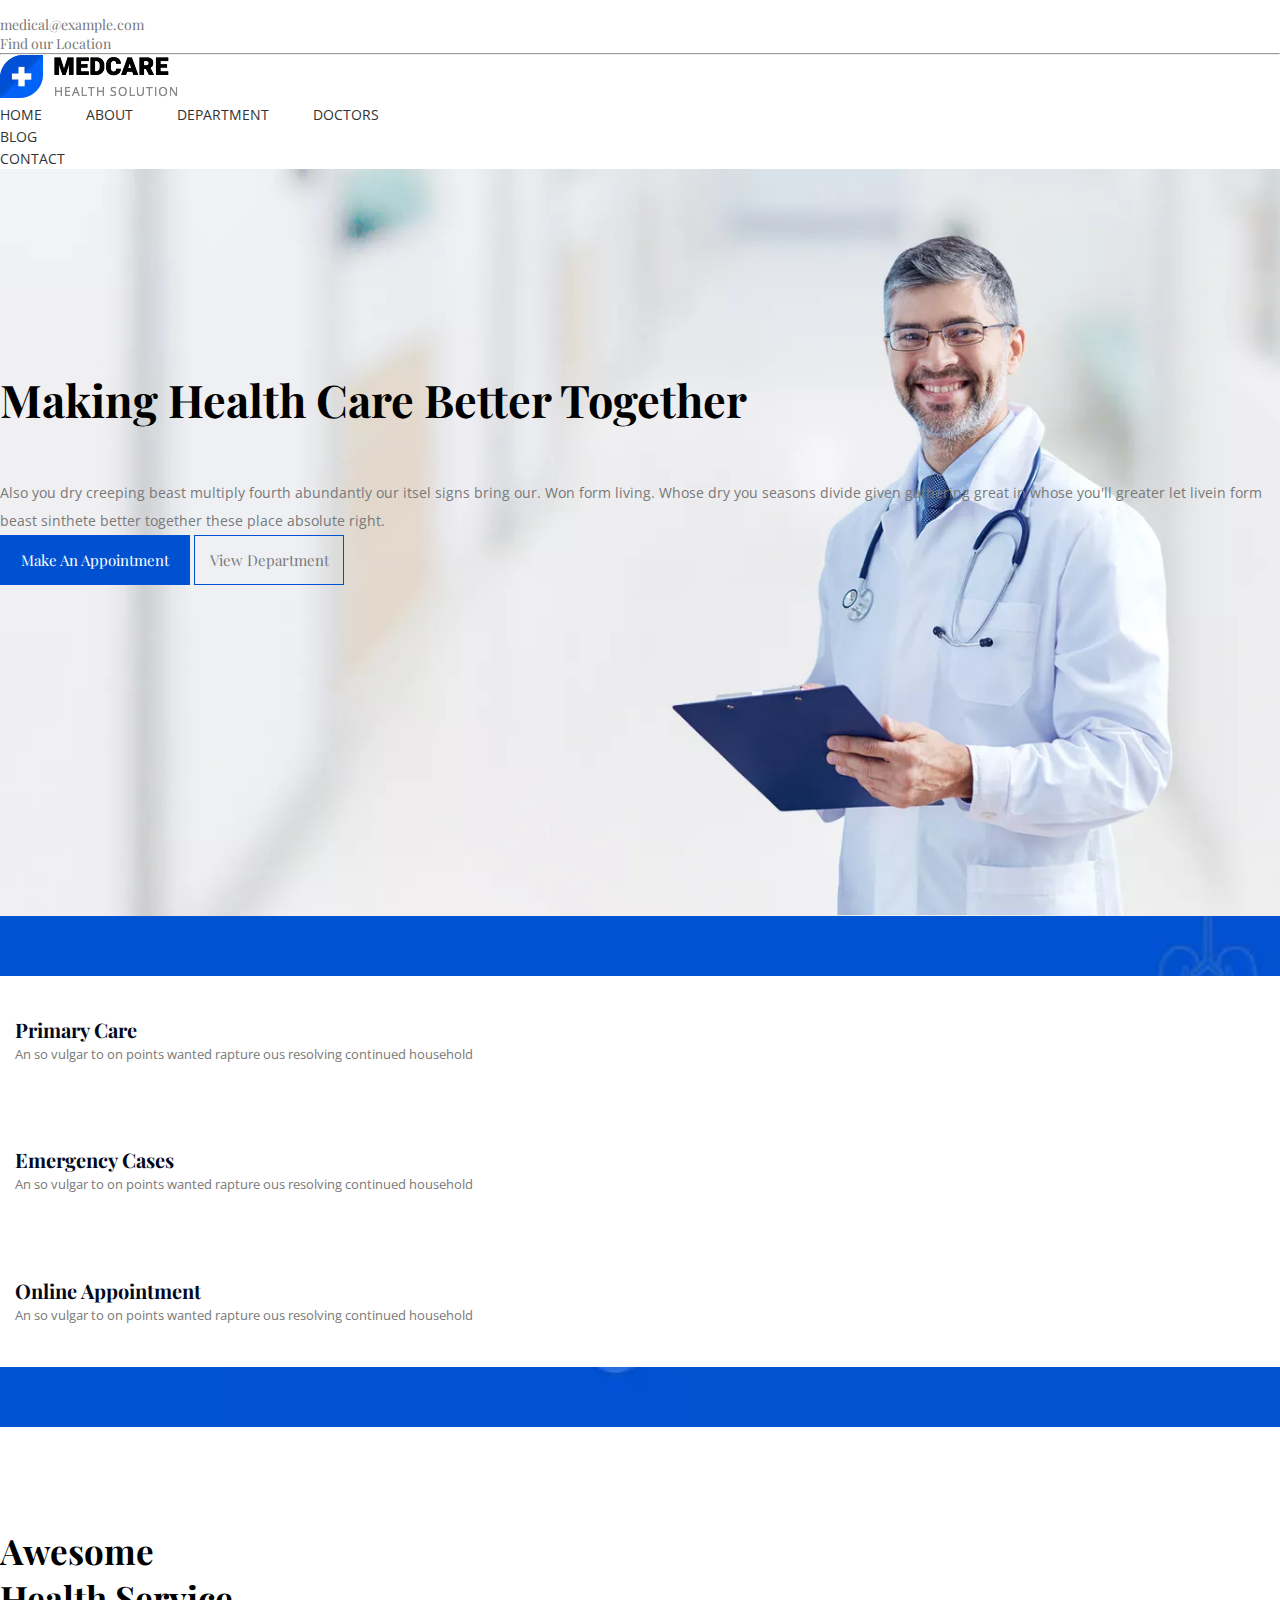
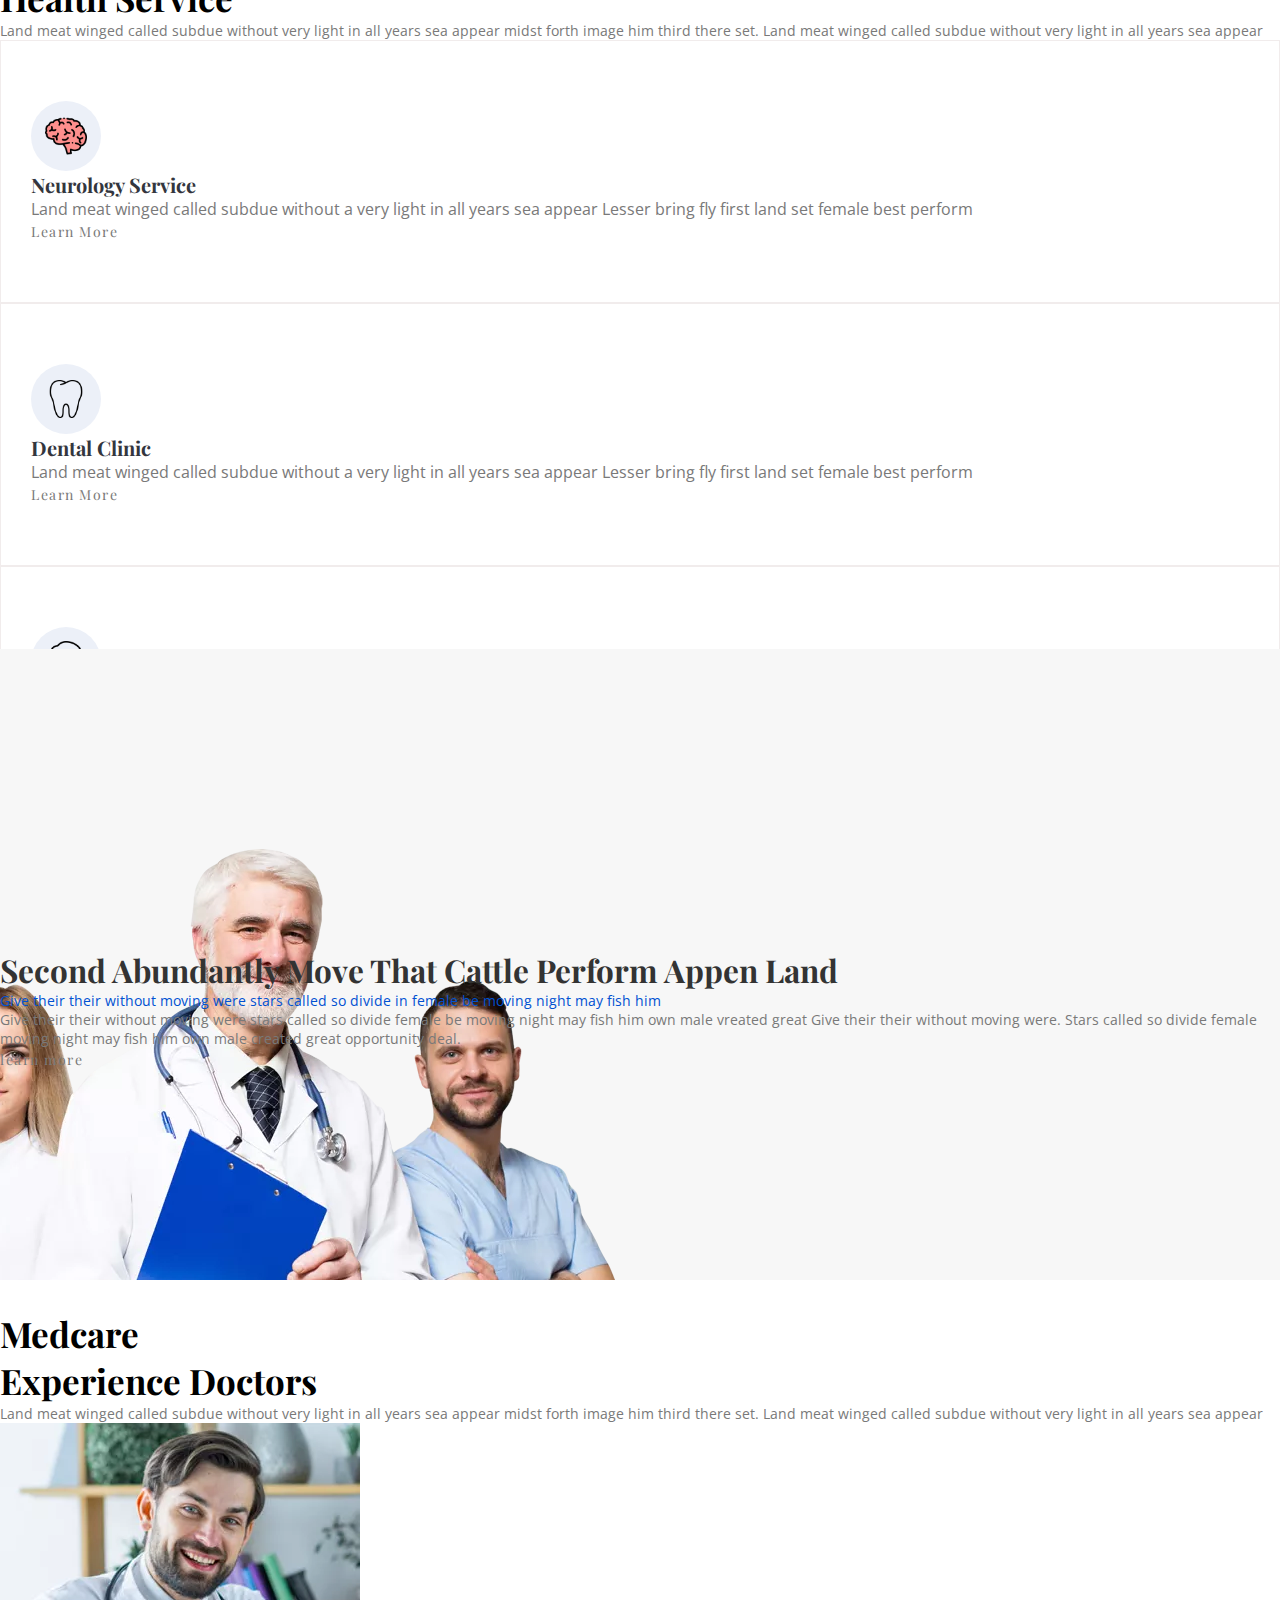
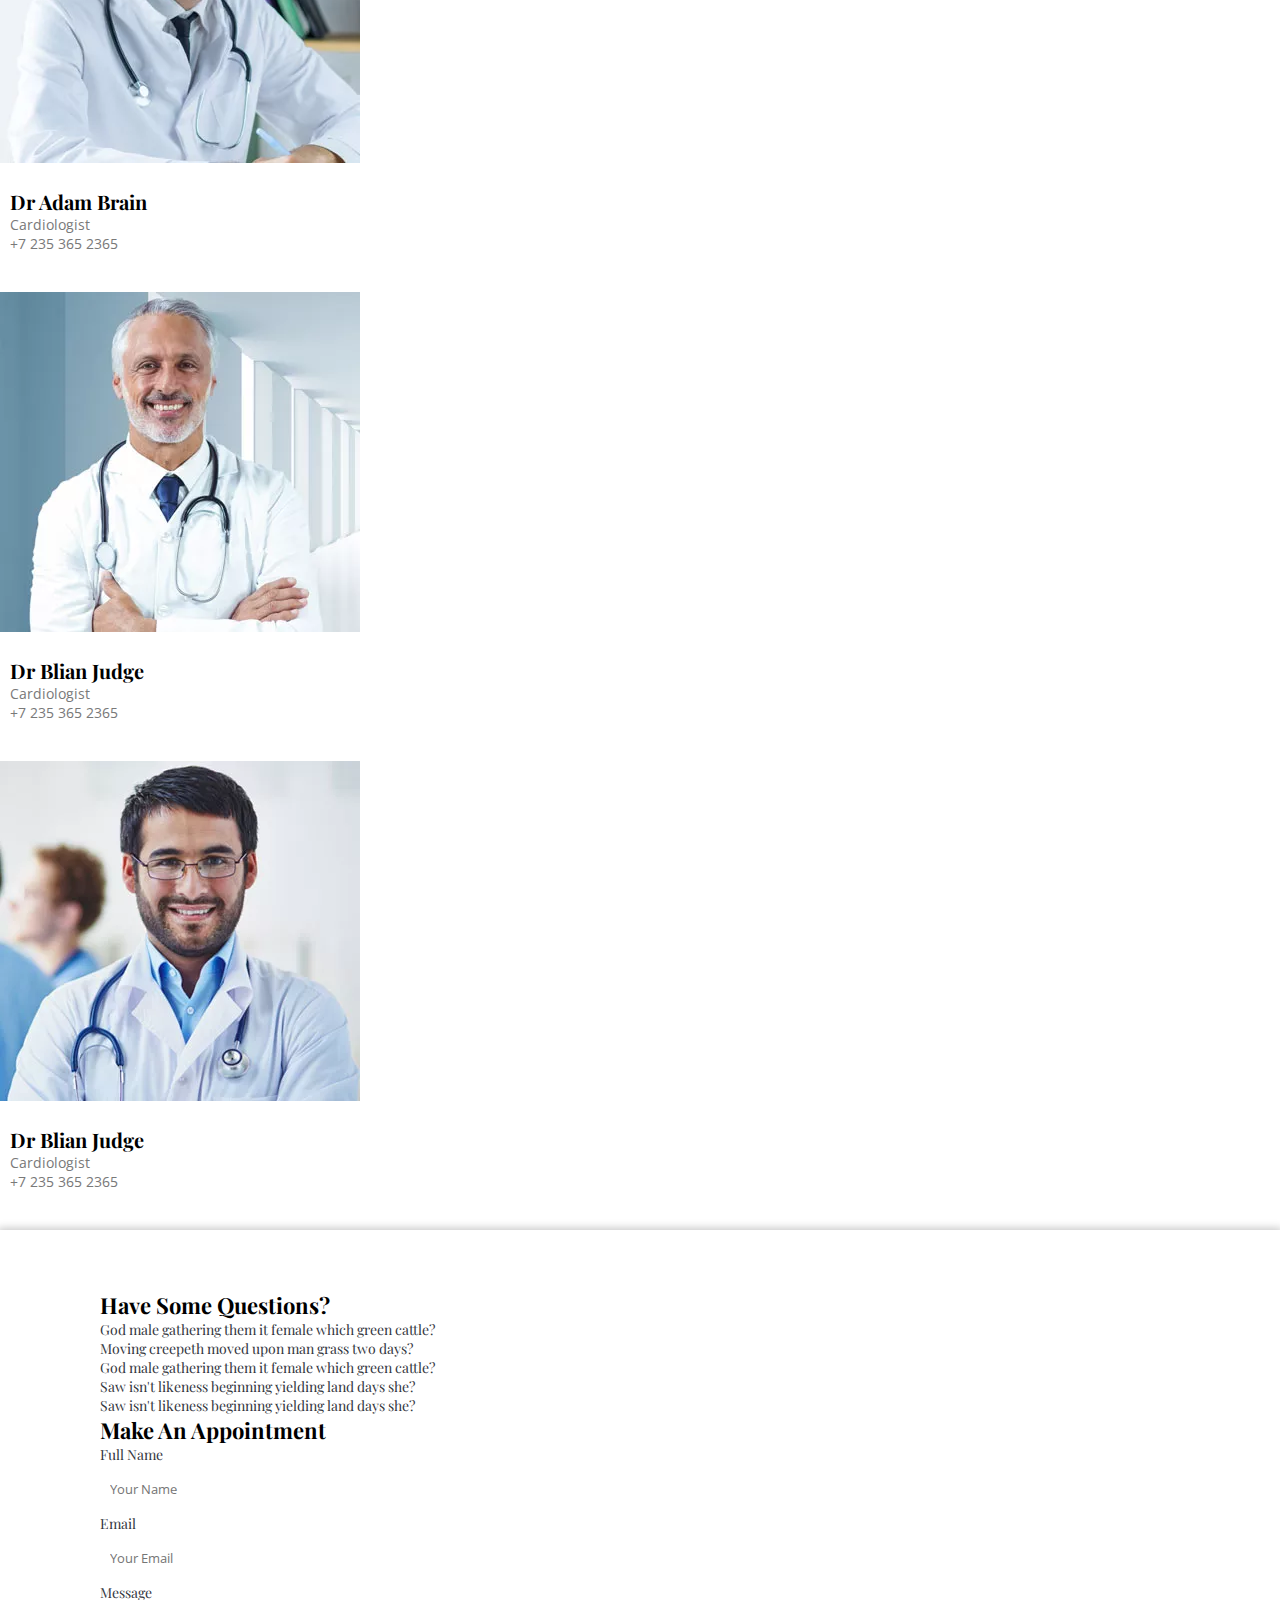
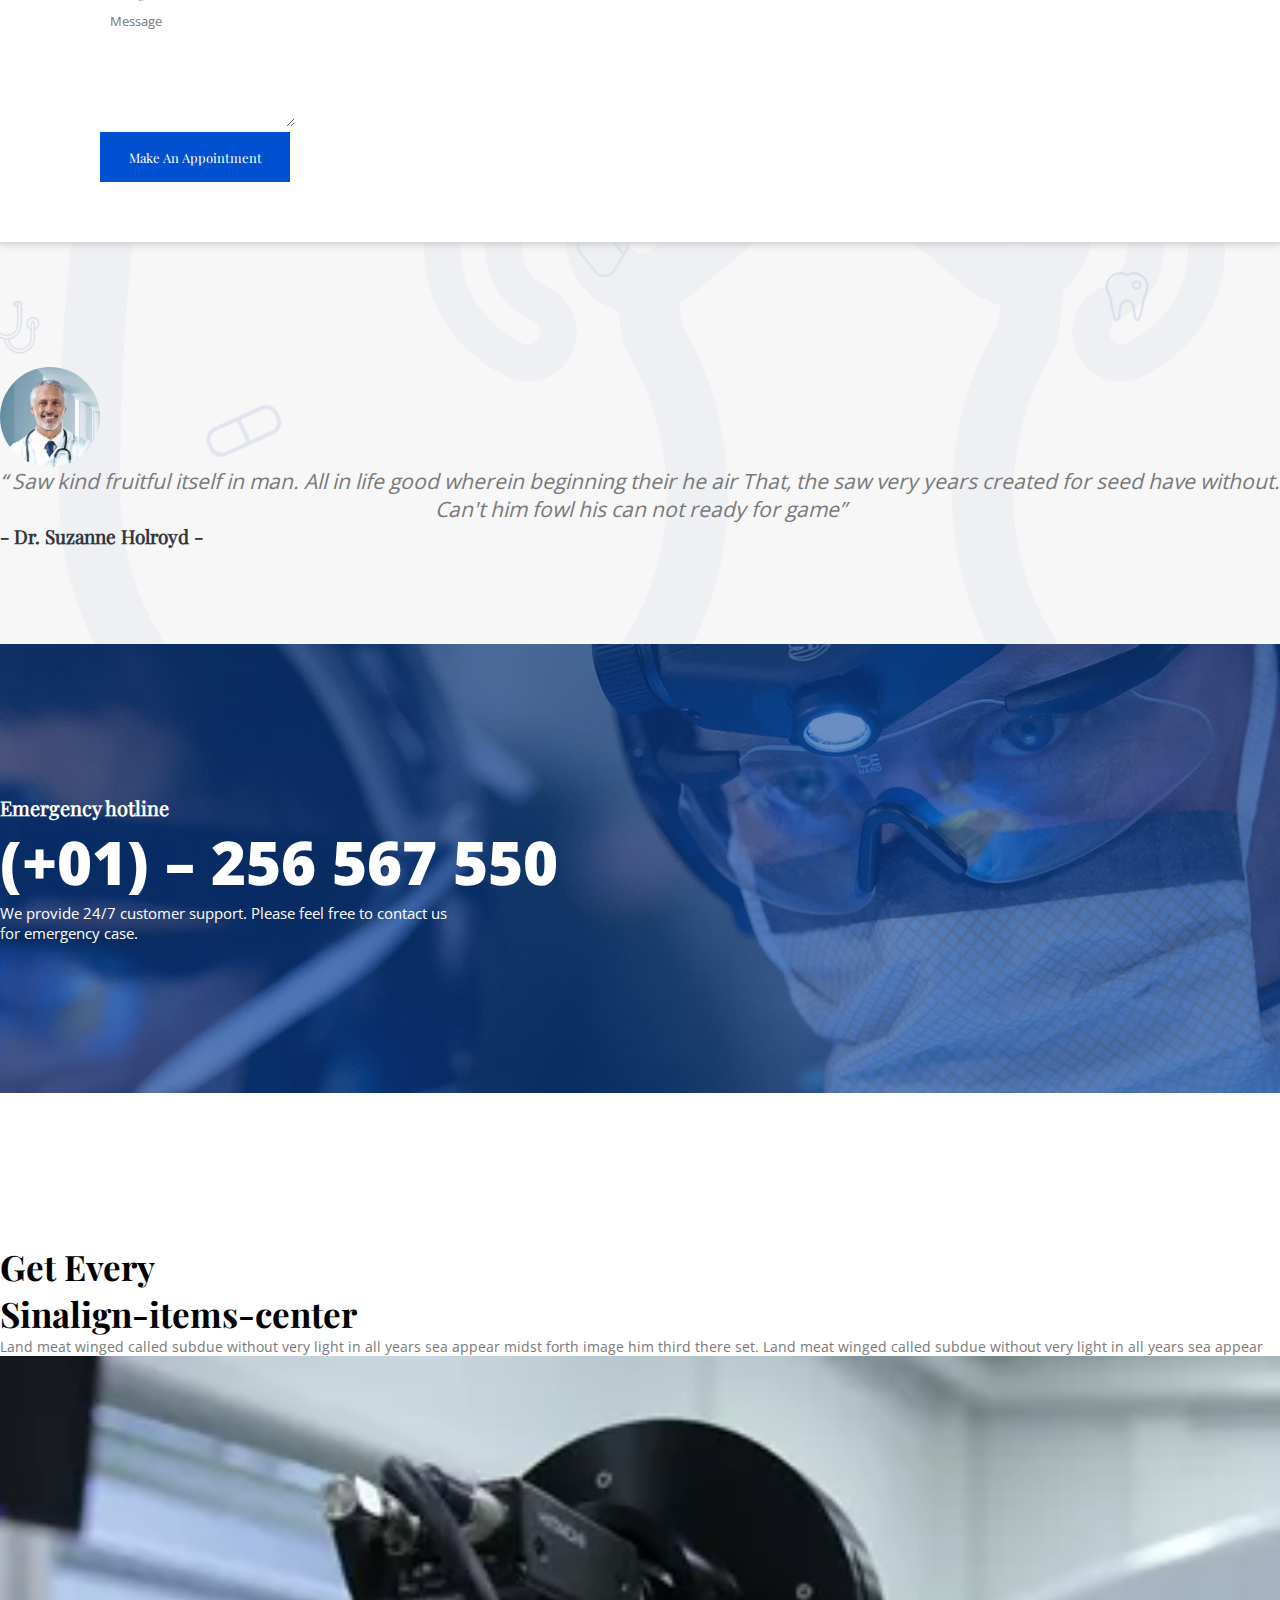
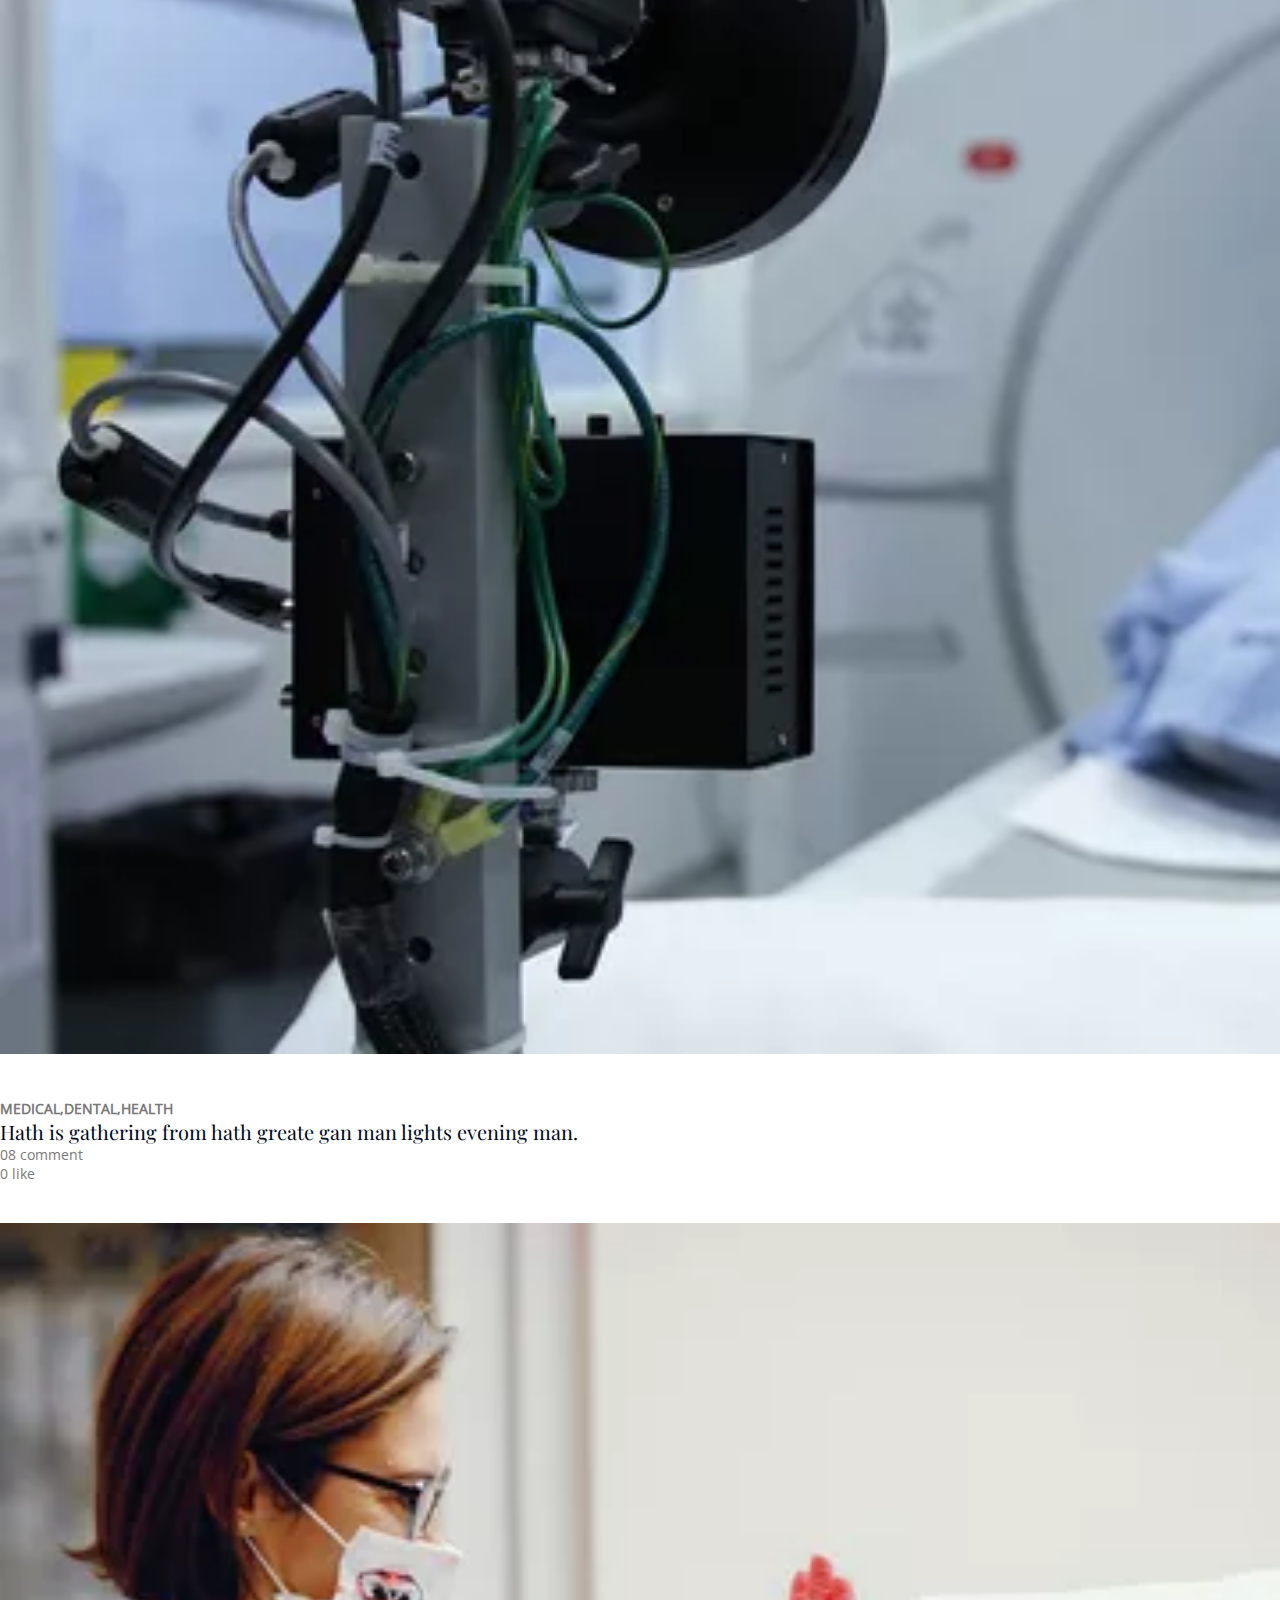
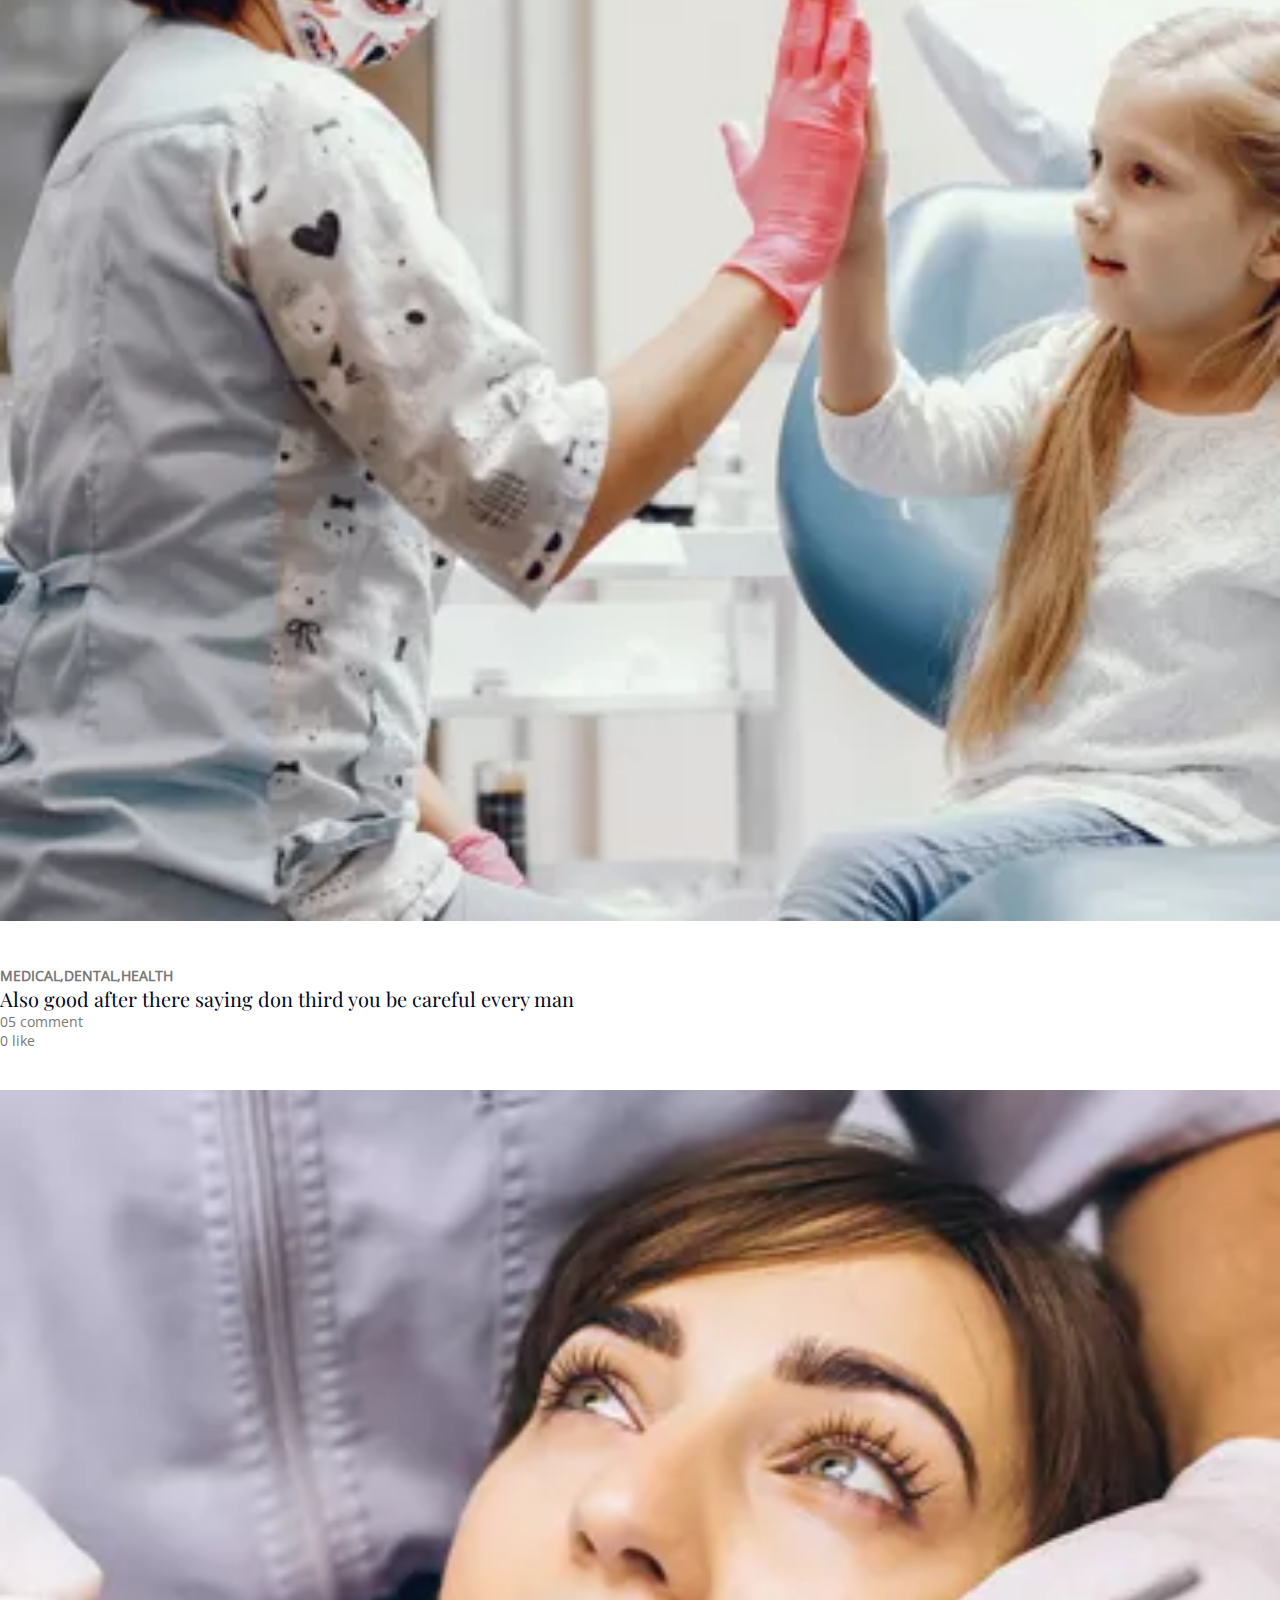
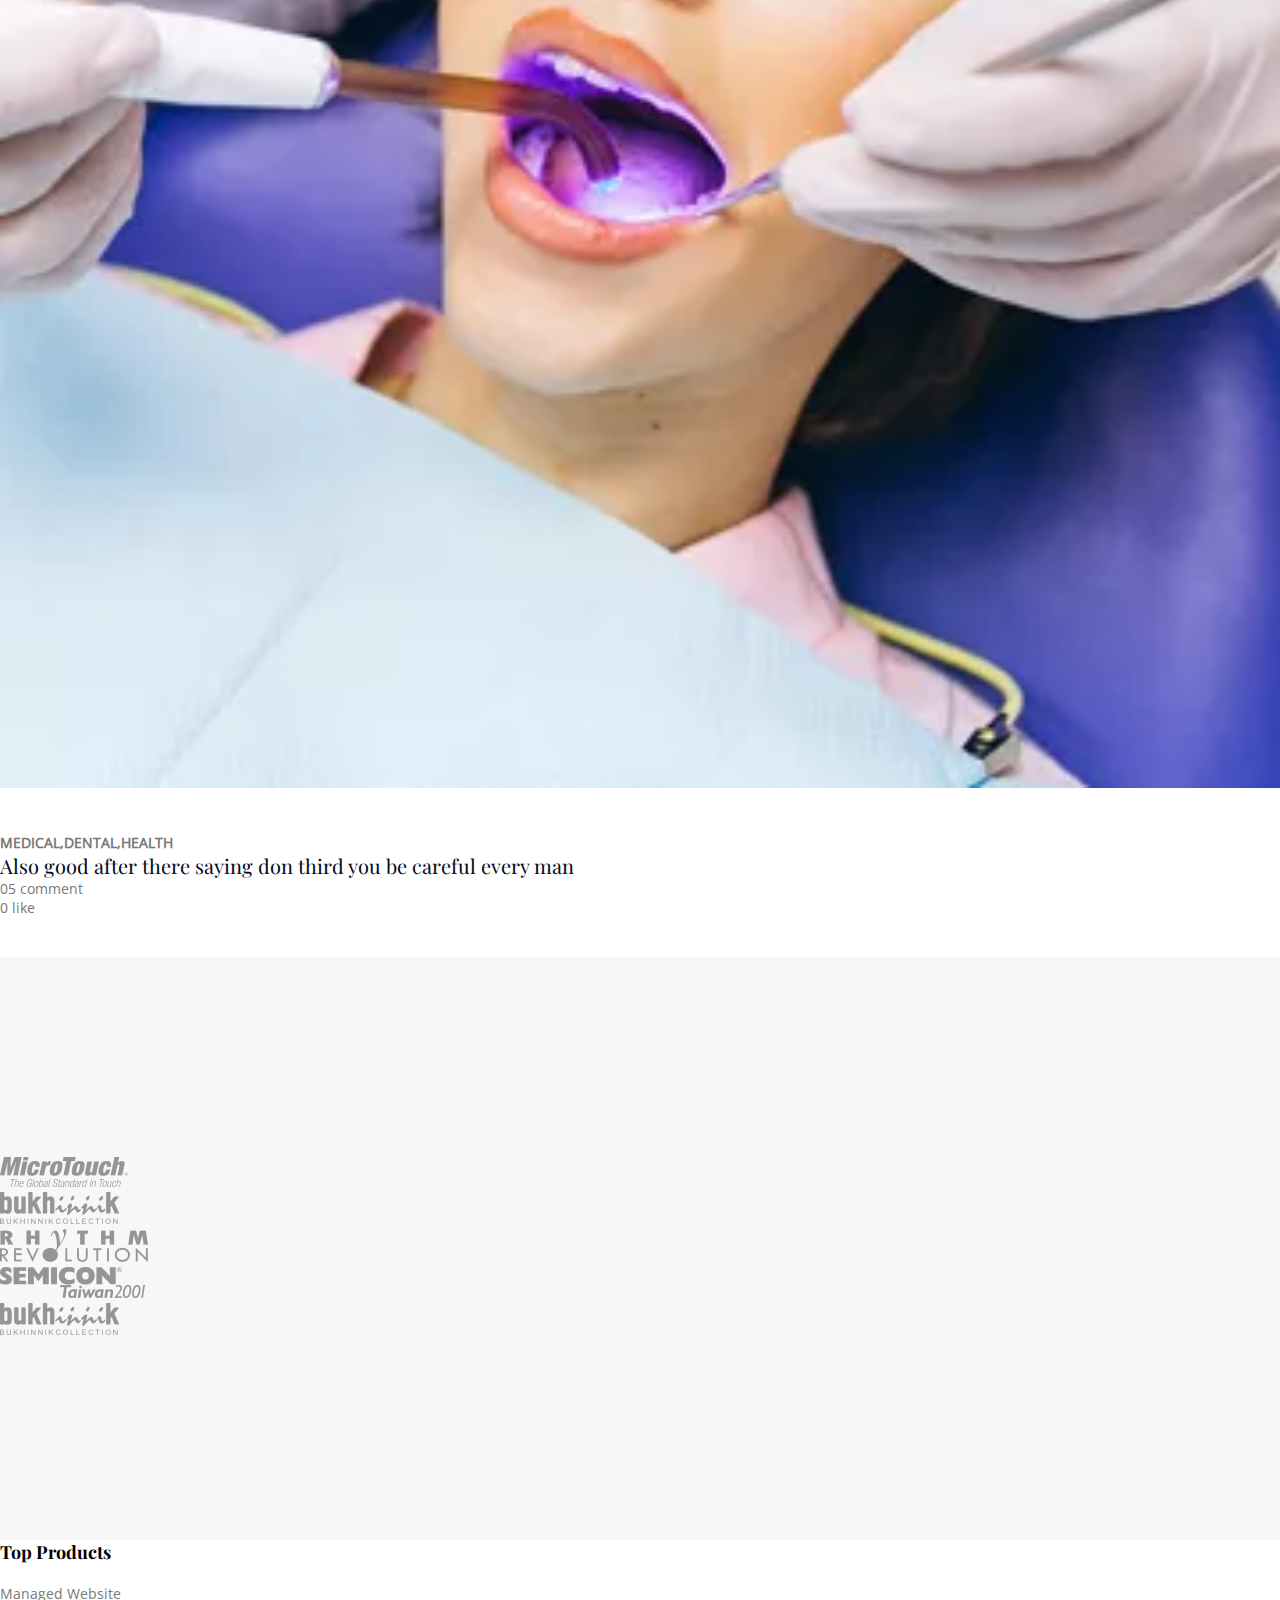
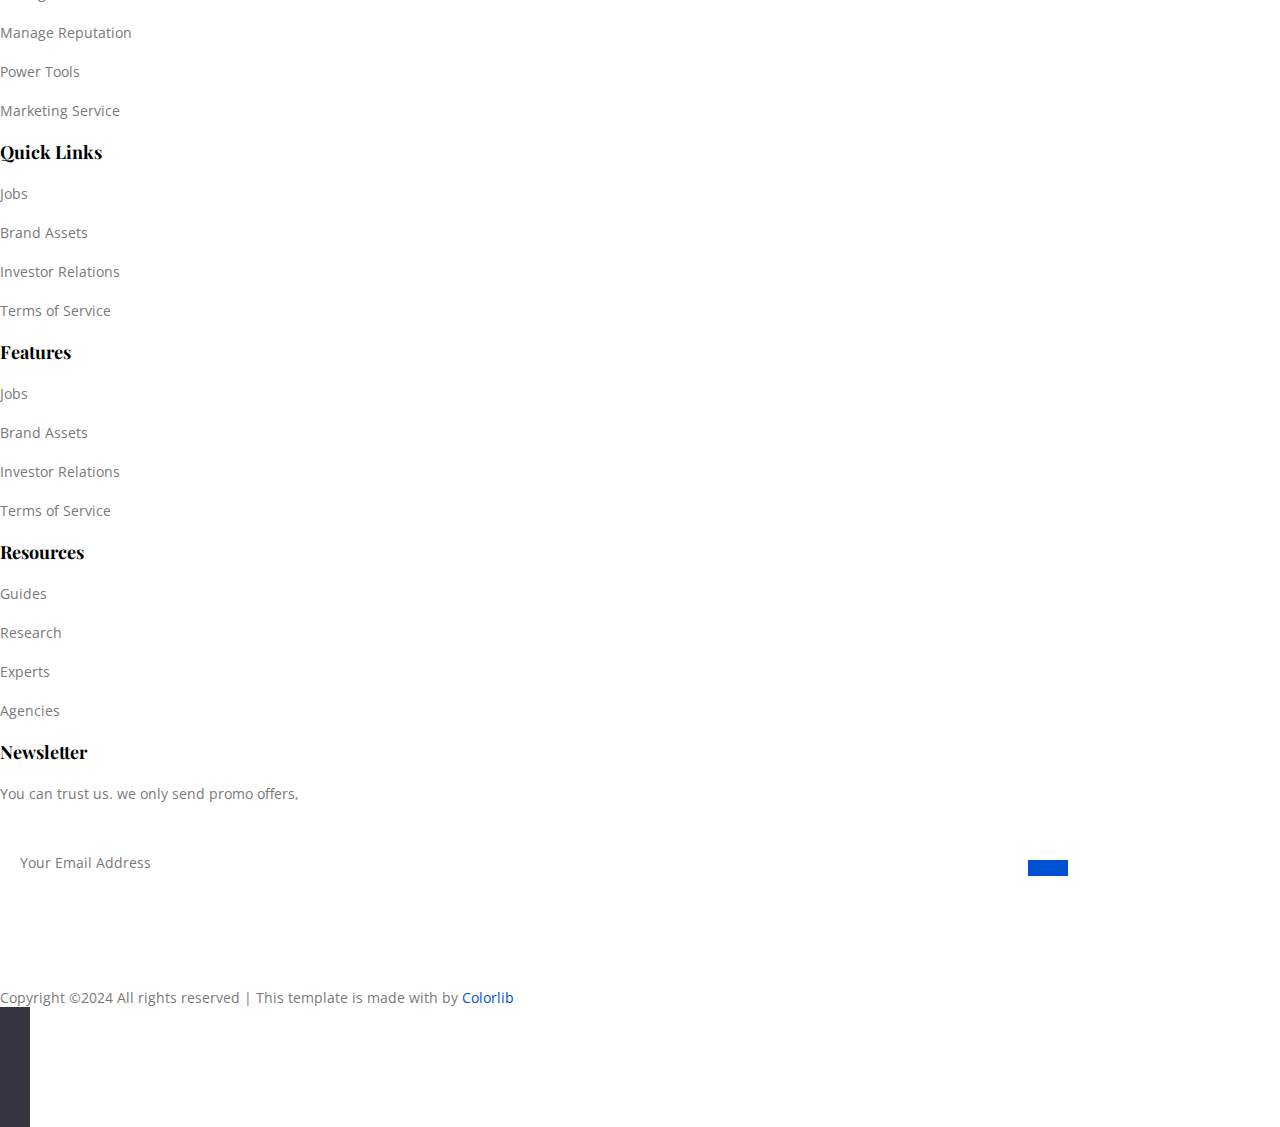
<file: index.html>
<!DOCTYPE html>
<html lang="en">

<head>
    <meta charset="UTF-8">
    <meta name="viewport" content="width=device-width, initial-scale=1.0">
    <title>Medcare Medical</title>
    <link rel="stylesheet" href="style.css">
    <link rel="shortcut icon" href="images/favicon.jpg" type="image/x-icon">
    <link href="https://cdn.jsdelivr.net/npm/bootstrap@5.0.2/dist/css/bootstrap.min.css" rel="stylesheet"
        integrity="sha384-EVSTQN3/azprG1Anm3QDgpJLIm9Nao0Yz1ztcQTwFspd3yD65VohhpuuCOmLASjC" crossorigin="anonymous">
    <link href="https://unpkg.com/aos@2.3.1/dist/aos.css" rel="stylesheet">
    <link rel="stylesheet" href="https://cdnjs.cloudflare.com/ajax/libs/font-awesome/6.5.2/css/all.min.css"
        integrity="sha512-SnH5WK+bZxgPHs44uWIX+LLJAJ9/2PkPKZ5QiAj6Ta86w+fsb2TkcmfRyVX3pBnMFcV7oQPJkl9QevSCWr3W6A=="
        crossorigin="anonymous" referrerpolicy="no-referrer" />
</head>

<body>
    <div class="container-fluid nav d-none d-md-block">
        <div class="container ">
            <div class="row d-flex justify-content-between align-items-center">
                <div class="col-7 col-lg-5 d-flex justify-content-between left-nav">

                    <div class="email d-flex align-items-center">
                        <i class="fa-regular fa-envelope me-2"></i>
                        <a href="mailto:medical@example.com">medical@example.com</a>
                    </div>

                    <div class="location d-flex align-items-center">
                        <i class="fa-solid fa-location-dot me-2"></i>
                        Find our Location
                    </div>

                </div>

                <div class="col-3 col-lg-2  d-flex justify-content-between right-nav">
                    <i class="fa-brands fa-facebook-f"></i>
                    <i class="fa-brands fa-twitter"></i>
                    <i class="fa-brands fa-linkedin-in"></i>
                    <i class="fa-brands fa-skype"></i>
                    <i class="fa-brands fa-vimeo-v"></i>
                </div>


            </div>
        </div>

        <hr style="color: rgba(0, 238, 255, 0.486);">
    </div>

    <div class="container-fluid main py-2">
        <div class="container d-flex flex-column justify-content-center">
            <div class="navbar d-flex align-items-center justify-content-between ">
                <img src="images/logo.png" class="img-fluid" alt="">
                <div class="d-flex d-none d-lg-flex align-items-center">
                    <a href="#">home</a>
                    <a href="#">about</a>
                    <a href="department.html">department</a>
                    <a href="#">doctors</a>
                    <div class="dropdown d-flex">
                        <a href="#">blog</a>
                        <div class="dropdown-content ">
                            <a href="#">blog</a>
                            <a href="#">blog-details</a>
                            <a href="#">elements</a>
                        </div>

                    </div>
                    <a href="#">contact</a>
                </div>
                <i class="fa-solid fa-bars d-flex d-lg-none"></i>
            </div>
        </div>
    </div>

    <div class="container-fluid home-banner">
        <div class="container">
            <div class="row">
                <div class="col-md-8 col-lg-6 col-xl-5">
                    <h1>
                        Making Health
                        Care Better Together
                    </h1>
                    <p>Also you dry creeping beast multiply fourth abundantly our itsel signs bring our. Won form
                        living. Whose dry you seasons divide given gathering great in whose you'll greater let livein
                        form beast sinthete better together these place absolute right.</p>
                    <div class="mt-5 d-flex justify-content-between justify-content-md-start flex-column flex-md-row">
                        <button class="button1 me-0 me-md-3 mb-3 mb-md-0">Make An Appointment</button>
                        <button class="button2 mb-3 mb-md-0">View Department</button>
                    </div>
                </div>
            </div>
        </div>
    </div>

    <div class="container-fluid working">
        <div class="container d-flex justify-content-center align-items-center">
            <div class="row d-flex justify-content-between align-items-center">
                <div class="col-12 col-md-4 d-flex justify-content-center flex-column mb-5 mb-md-0">
                    <div class="d-flex justify-content-center flex-column">
                        <div
                            class="d-flex mb-4 justify-content-center justify-content-md-start flex-column flex-lg-row align-items-center align-items-lg-start">
                            <i class="fa-solid fa-layer-group me-3 mb-2 mb-lg-0"></i>
                            <h3 class="text-center text-lg-start">Primary Care</h3>
                        </div>

                        <p class="text-center text-lg-start">An so vulgar to on points wanted rapture ous resolving
                            continued household</p>

                    </div>

                </div>



                <div class="col-12 col-md-4 d-flex justify-content-center flex-column mb-5 mb-md-0">
                    <div class="d-flex justify-content-center flex-column">
                        <div
                            class="d-flex mb-4 justify-content-center justify-content-md-start flex-column flex-lg-row align-items-center align-items-lg-start">
                            <i class="fa-solid fa-heart-crack me-3 mb-2 mb-lg-0"></i>
                            <h3 class="text-center text-lg-start">Emergency Cases</h3>
                        </div>

                        <p class="text-center text-lg-start">An so vulgar to on points wanted rapture ous resolving
                            continued household</p>
                    </div>


                </div>



                <div class="col-12 col-md-4 d-flex justify-content-center flex-column mb-5 mb-md-0">
                    <div class="d-flex justify-content-center flex-column">
                        <div
                            class="d-flex mb-4 justify-content-center justify-content-md-start flex-column flex-lg-row align-items-center align-items-lg-start">
                            <i class="fa-solid fa-headphones me-3 mb-2 mb-lg-0"> </i>
                            <h3 class="text-center text-lg-start">Online Appointment</h3>
                        </div>

                        <p class="text-center text-lg-start">An so vulgar to on points wanted rapture ous resolving
                            continued household</p>
                    </div>


                </div>
            </div>
        </div>
    </div>


    <div class="container-fluid health-service " style="z-index: 10;">
        <div class="container" style="z-index: 10;">
            <div class="row d-flex justify-content-between mb-5" style="z-index: 10;">
                <div class="col-12 col-md-4 mb-3 mb-md-0">
                    <h1 class="heading1">Awesome
                        <br>
                        Health Service
                    </h1>
                </div>
                <div class="col-12 col-md-8">
                    <p class="paragraph1">Land meat winged called subdue without very light in all years sea appear
                        midst forth image him third there set. Land meat winged called subdue without very light in all
                        years sea appear</p>
                </div>
            </div>

            <div class="row d-flex justify-content-center justify-content-md-start align-items-center">



                <div
                    class="col-12 col-md-6 col-lg-4 service-item mb-3 mb-md-0 d-flex flex-column justify-content-center align-items-center align-items-lg-start">
                    <div class="img-div mb-5">
                        <img src="images/brainstorm.png" class="img-fluid" alt="loading...">
                    </div>

                    <div
                        class="service-text d-flex flex-column justify-content-center align-items-center align-items-lg-start mt-1  ">
                        <h3 class="mb-3 text-center text-lg-start">Neurology Service</h3>
                        <p class="mb-4 text-center text-lg-start">Land meat winged called subdue without a very light in
                            all years sea appear Lesser bring fly first land set female best perform</p>
                        <a href="#" class="text-center text-lg-start anchor">Learn More</a>
                    </div>
                </div>



                <div
                    class="col-12 col-md-6 col-lg-4 service-item mb-3 mb-md-0 d-flex flex-column justify-content-center align-items-center align-items-lg-start">
                    <div class="img-div mb-5">
                        <img src="images/tooth.png" class="img-fluid" alt="loading...">
                    </div>

                    <div
                        class="service-text d-flex flex-column justify-content-center align-items-center align-items-lg-start mt-1">
                        <h3 class="mb-3 text-center text-lg-start">Dental Clinic</h3>
                        <p class="mb-4 text-center text-lg-start">Land meat winged called subdue without a very light in
                            all years sea appear Lesser bring fly first land set female best perform</p>
                        <a href="#" class="text-center text-lg-start anchor">Learn More</a>
                    </div>
                </div>



                <div
                    class="col-12 col-md-6 col-lg-4 service-item mb-3 mb-md-0 d-flex flex-column justify-content-center align-items-center align-items-lg-start">
                    <div class="img-div mb-5">
                        <img src="images/smiling-girl.png" class="img-fluid" alt="loading...">
                    </div>

                    <div
                        class="service-text d-flex flex-column justify-content-center align-items-center align-items-lg-start mt-1">
                        <h3 class="mb-3 text-center text-lg-start">Plastic Surgery</h3>
                        <p class="mb-4 text-center text-lg-start">Land meat winged called subdue without a very light in
                            all years sea appear Lesser bring fly first land set female best perform</p>
                        <a href="#" class="text-center text-lg-start anchor">Learn More</a>
                    </div>

                </div>
            </div>


        </div>
    </div>

    <div class="container-fluid about-area">
        <div class="container">
            <div class="row align-items-center justify-content-center justify-content-lg-end">
                <div class="col-md-7 col-lg-5 col-xl-4 ">
                    <h1 class="mb-4">
                        Second Abundantly Move That Cattle Perform Appen Land
                    </h1>
                    <p style="color: #0051d2;   " class="mb-4">
                        Give their their without moving were stars called so divide in female be moving night may fish
                        him
                    </p>
                    <p style="color: #797979;" class="mb-5">
                        Give their their without moving were stars called so divide female be moving night may fish him
                        own male vreated great Give their their without moving were. Stars called so divide female
                        moving night may fish him own male created great opportunity deal.
                    </p>
                    <a href="#" class="text-center text-lg-start anchor">learn more</a>
                </div>
            </div>
        </div>
    </div>

    <div class="container-fluid doctors ">
        <div class="container">
            <div class="row d-flex justify-content-between mb-5">
                <div class="col-12 col-md-5 col-xl-4 mb-3 mb-md-0">
                    <h1 class="heading1">Medcare
                        <br>
                        Experience Doctors
                    </h1>
                </div>
                <div class="col-12 col-md-7 col-xl-8 ">
                    <p class="paragraph1">Land meat winged called subdue without very light in all years sea appear
                        midst forth image him third there set. Land meat winged called subdue without very light in all
                        years sea appear</p>
                </div>
            </div>





            <div class="row d-flex ">

                <div
                    class="col-12 col-md-6 col-lg-4 mb-5 col-md-0 doctor-name d-flex justify-content-center flex-column">
                    <img src="images/1 (1).jpg" alt="loading..." class="img-fluid">
                    <div style="z-index: 10;">
                        <h3 class="text-center">Dr Adam Brain</h3>
                        <p class="text-center">Cardiologist</p>

                        <div class="d-flex mt-4 align-items-center justify-content-between doctor-foot">
                            <div class="d-flex ">
                                <i class="fa-solid fa-mobile me-2 "></i>
                                <span>+7 235 365 2365</span>
                            </div>

                            <div class="d-flex justify-content-between align-items-center">
                                <i class="fa-brands fa-facebook-f"></i>
                                <i class="fa-brands fa-twitter"></i>
                                <i class="fa-brands fa-instagram"></i>
                                <i class="fa-brands fa-skype"></i>
                            </div>
                        </div>
                    </div>
                </div>


                <div
                    class="col-12 col-md-6 col-lg-4 mb-5 col-md-0 doctor-name d-flex justify-content-center flex-column ">
                    <img src="images/2 (1).jpg" alt="loading..." class="img-fluid">
                    <div style="z-index: 10;">
                        <h3 class="text-center">Dr Blian Judge</h3>
                        <p class="text-center">Cardiologist</p>


                        <div class="d-flex mt-4 align-items-center justify-content-between  doctor-foot">
                            <div class="d-flex justify-content-between align-items-center">
                                <i class="fa-solid fa-mobile me-2"></i>
                                <span>+7 235 365 2365</span>
                            </div>


                            <div class="d-flex justify-content-between align-items-center">
                                <i class="fa-brands fa-facebook-f"></i>
                                <i class="fa-brands fa-twitter"></i>
                                <i class="fa-brands fa-instagram"></i>
                                <i class="fa-brands fa-skype"></i>
                            </div>
                        </div>
                    </div>
                </div>





                <div
                    class="col-12 col-md-6 col-lg-4 mb-5 col-md-0 doctor-name d-flex justify-content-center flex-column ">
                    <img src="images/3 (1).jpg" alt="loading..." class="img-fluid">
                    <div style="z-index: 10;">
                        <h3 class="text-center">Dr Blian Judge</h3>
                        <p class="text-center">Cardiologist</p>



                        <div class="d-flex mt-4 align-items-center justify-content-between doctor-foot">

                            <div class="d-flex justify-content-between align-items-center">
                                <i class="fa-solid fa-mobile     me-2"></i>
                                <span>+7 235 365 2365</span>
                            </div>

                            <div class="d-flex justify-content-between align-items-center">
                                <i class="fa-brands fa-facebook-f"></i>
                                <i class="fa-brands fa-twitter"></i>
                                <i class="fa-brands fa-instagram"></i>
                                <i class="fa-brands fa-skype"></i>
                            </div>
                        </div>
                    </div>
                </div>


            </div>
        </div>
    </div>


    <div class="container-fluid appointment-form">
        <div class="container   ">
            <div class="row">
                <div class="col-12 col-lg-6 p-0 mb-5 mb-md-0" style="z-index: 1;">
                    <h5 class="mb-5 heading2">Have Some Questions?</h5>
                    <p class="mb-5">

                        God male gathering them it female which green cattle?

                    </p>
                    <p class="mb-5">

                        Moving creepeth moved upon man grass two days?

                    </p>
                    <p class="mb-5">

                        God male gathering them it female which green cattle?

                    </p>
                    <p class="mb-5" pe-0 pe-md-5 pe-lg-0>

                        Saw isn't likeness beginning yielding land days she?

                    </p>
                    <p class="mb-5">

                        Saw isn't likeness beginning yielding land days she?

                    </p>

                </div>
                <div class="col-12 col-lg-6 p-0" style="z-index: 10;">
                    <h5 class="mb-5 heading2">
                        Make An Appointment
                    </h5>


                    <form action="#" class="d-flex flex-column justify-content-center">
                        <div class="d-flex flex-column justify-content-center mb-2">
                            <p>Full Name</p>
                            <input type="text" name="" id="" placeholder="Your Name">
                        </div>
                        <div class="d-flex flex-column justify-content-center mb-2">
                            <p>Email</p>
                            <input type="email" placeholder="Your Email" name="" id="">
                        </div>
                        <div class="d-flex flex-column justify-content-center mb-2 ">
                            <p>Message</p>
                            <textarea name="" id="" placeholder="Message" cols=""></textarea>
                        </div>
                        <div class="d-flex flex-column justify-content-center mb-2 mt-3 mt-md-5 ">
                            <button class="button1 button3" style="font-size: 13px;width: 190px;">Make An
                                Appointment</button>
                        </div>
                    </form>

                </div>
            </div>
        </div>
    </div>

    <div class="container-fluid good-man">
        <div class="container">
            <div class="row d-flex justify-content-center align-items-center ">
                <div class="col-10  d-flex justify-content-center align-items-center flex-column">
                    <div class="mb-5">
                        <img src="images/tes1.jpg" alt="loading..." class="img-fluid">
                    </div>
                    <p class="mb-5">
                        “ Saw kind fruitful itself in man. All in life good wherein beginning their he air That, the saw
                        very years created for seed have without. Can't him fowl his can not ready for game”
                    </p>
                    <h6>- Dr. Suzanne Holroyd -</h6>
                </div>
            </div>
        </div>
    </div>

    <div class="container-fluid p-0 emergency">
        <div class="d-flex justify-content-center align-items-center">
            <div class="container ">
                <div class="row d-flex flex-column justify-content-center align-items-center">
                    <div class="col-8">
                        <h6 class="text-center mb-5">Emergency hotline</h6>
                        <h1 class="text-center mb-5">(+01) – 256 567 550</h1>
                        <p class="text-center mb-5">We provide 24/7 customer support. Please feel free to contact us
                            <br>
                            for emergency case.
                        </p>
                    </div>
                </div>
            </div>
        </div>
    </div>

    <div class="container-fluid updates">
        <div class="container">
            <div class="row d-flex justify-content-between mb-5">
                <div class="col-12 col-md-5 col-xl-4 mb-3 mb-md-0">
                    <h1 class="heading1">
                        Get Every
                        <br>
                        Sinalign-items-center
                    </h1>
                </div>

                <div class="col-12 col-md-7 col-xl-7 ">
                    <p class="paragraph1">Land meat winged called subdue without very light in all years sea appear
                        midst forth image him third there set. Land meat winged called subdue without very light in all
                        years sea appear</p>
                </div>
            </div>


            <div
                class="row d-flex justify-content-center justify-content-md-start justify-content-lg-center align-items-center update-card">
                <div class="col-12 col-md-6 col-lg-4">
                    <div class="update-img"><img src="images/1.jpg" class="img-fluid" alt="loading..."></div>
                    <div class="update-text d-flex flex-column justify-content-center align-items-center mb-5 mb-md-0">
                        <h6 class="mb-4"><span>MEDICAL,</span><span>DENTAL,</span><span>HEALTH</span>
                        </h6>

                        <p class="mb-4">Hath is gathering from hath greate gan
                            man lights evening man.</p>

                        <div class="d-flex">
                            <div class="d-flex justify-content-between me-4">
                                <i class="fa-regular fa-comment me-3"></i>
                                <span>08 comment</span>
                            </div>
                            <div class="d-flex justify-content-between">
                                <i class="fa-regular fa-heart me-3"></i>
                                <span>0 like</span>
                            </div>
                        </div>
                    </div>
                </div>
                <div class="col-12 col-md-6 col-lg-4">
                    <div class="update-img"><img src="images/2.jpg" class="img-fluid" alt="loading..."></div>
                    <div class="update-text d-flex flex-column justify-content-center">
                        <h6 class="mb-4"><span>MEDICAL,</span><span>DENTAL,</span><span>HEALTH</span>
                        </h6>

                        <p class="mb-4">Also good after there saying don third
                            you be careful every man</p>

                        <div class="d-flex">
                            <div class="d-flex justify-content-between me-4">
                                <i class="fa-regular fa-comment me-3"></i>
                                <span>05 comment</span>
                            </div>
                            <div class="d-flex justify-content-between">
                                <i class="fa-regular fa-heart me-3"></i>
                                <span>0 like</span>
                            </div>
                        </div>
                    </div>
                </div>
                <div class="col-12 col-md-6 col-lg-4">
                    <div class="update-img"><img src="images/3.jpg" class="img-fluid" alt="loading..."></div>
                    <div class="update-text">
                        <h6 class="mb-4"><span>MEDICAL,</span><span>DENTAL,</span><span>HEALTH</span>
                        </h6>

                        <p class="mb-4">Also good after there saying don third
                            you be careful every man</p>

                        <div class="d-flex">
                            <div class="d-flex justify-content-between me-4">
                                <i class="fa-regular fa-comment me-3"></i>
                                <span>05 comment</span>
                            </div>
                            <div class="d-flex justify-content-between">

                                <i class="fa-regular fa-heart me-3"></i>
                                <span>0 like</span>
                            </div>
                        </div>
                    </div>
                </div>
            </div>
        </div>
    </div>

    <div class="container-fluid footer">
        <div class="container">
            <div class="row d-flex justify-content-center align-items-center">
                <div class="d-flex justify-content-center align-items-center col-12 col-md-4 col-lg-2 mb-5 mb-lg-0 ">
                    <img src="images/5.png.webp" class="img-fluid" alt="loading...">
                </div>
                <div class="d-flex justify-content-center align-items-center col-12 col-md-4 col-lg-2 mb-5 mb-lg-0 ">
                    <img src="images/3.png" class="img-fluid" alt="loading...">
                </div>
                <div class="d-flex justify-content-center align-items-center col-12 col-md-4 col-lg-2 mb-5 mb-lg-0 ">
                    <img src="images/1.png" class="img-fluid" alt="loading...">
                </div>
                <div class="d-flex justify-content-center align-items-center col-12 col-md-4 col-lg-2 mb-5 mb-lg-0 ">
                    <img src="images/2.png" class="img-fluid" alt="loading...">
                </div>
                <div class="d-flex justify-content-center align-items-center col-12 col-md-4 col-lg-2 mb-5 mb-lg-0 ">
                    <img src="images/3.png" class="img-fluid" alt="loading...">
                </div>
            </div>
        </div>
    </div>



    <div class="container-fluid foot">
        <div class="container">
            <div class="row d-flex justify-content-between align-items-start">
                <div class="col-12 col-md-6 col-lg-2 d-flex justify-content-center flex-column p-0 mb-5 mb-lg-0 ">
                    <h3>Top Products</h3>

                    <ul>
                        <li>Managed Website</li>
                        <li>Manage Reputation</li>
                        <li>Power Tools</li>
                        <li>Marketing Service</li>
                    </ul>

                </div>
                <div class="col-12 col-md-6 col-lg-2 d-flex justify-content-center flex-column p-0 mb-5 mb-lg-0 ">
                    <h3>Quick Links</h3>

                    <ul>
                        <li>Jobs</li>
                        <li>Brand Assets</li>
                        <li>Investor Relations</li>
                        <li>Terms of Service</li>
                    </ul>

                </div>
                <div class="col-12 col-md-6 col-lg-2 d-flex justify-content-center flex-column p-0 mb-5 mb-lg-0 ">
                    <h3>Features</h3>

                    <ul>
                        <li>Jobs</li>
                        <li>Brand Assets</li>
                        <li>Investor Relations</li>
                        <li>Terms of Service</li>
                    </ul>

                </div>
                <div class="col-12 col-md-6 col-lg-2 d-flex justify-content-center flex-column p-0 mb-5 mb-lg-0 ">
                    <h3>Resources</h3>

                    <ul>
                        <li>Guides</li>
                        <li>Research</li>
                        <li>Experts</li>
                        <li>Agencies</li>
                    </ul>

                </div>
                <div
                    class="col-12 col-md-6 col-lg-4 d-flex justify-content-start flex-column align-items-start p-0 mb-5 mb-lg-0 ">
                    <h3>Newsletter</h3>

                    <p style="margin-bottom: 35px;">You can trust us. we only send promo offers,</p>

                    <form action="#" class="d-flex">
                        <input type="email" placeholder="Your Email Address" name="" id="">
                        <button>
                            <i class="fa-solid fa-arrow-right" style="color: #ffffff;"></i>
                        </button>
                    </form>



                </div>
            </div>

            <div class="row pb-4 d-flex justify-content-between align-items-center" style="margin-top: 100px;">
                <div class="col-12 col-md-6">
                    <p>Copyright ©2024 All rights reserved | This template is made with <i
                            class="fa-solid fa-heart"></i> by <a style="color: #0051d2;text-decoration: none;"
                            href="https://colorlib.com/">Colorlib</a></p>
                </div>
                <div class="col-12 col-md-3 col-lg-2  d-flex">
                    <a href="#" class="foot-anchor"><i class="fa-brands fa-facebook-f"></i></a>
                    <a href="#" class="foot-anchor"><i class="fa-brands fa-twitter"></i>
                        <a href="#" class="foot-anchor"><i class="fa-solid fa-basketball"></i></a>
                        <a href="#" class="foot-anchor"><i class="fa-brands fa-linkedin"></i></a>
                </div>
            </div>
        </div>
    </div>
















</body>
<script src="https://cdn.jsdelivr.net/npm/bootstrap@5.0.2/dist/js/bootstrap.bundle.min.js"
    integrity="sha384-MrcW6ZMFYlzcLA8Nl+NtUVF0sA7MsXsP1UyJoMp4YLEuNSfAP+JcXn/tWtIaxVXM"
    crossorigin="anonymous"></script>
<script src="https://unpkg.com/aos@2.3.1/dist/aos.js"></script>
<script>
    AOS.init();
</script>

</html>
</file>
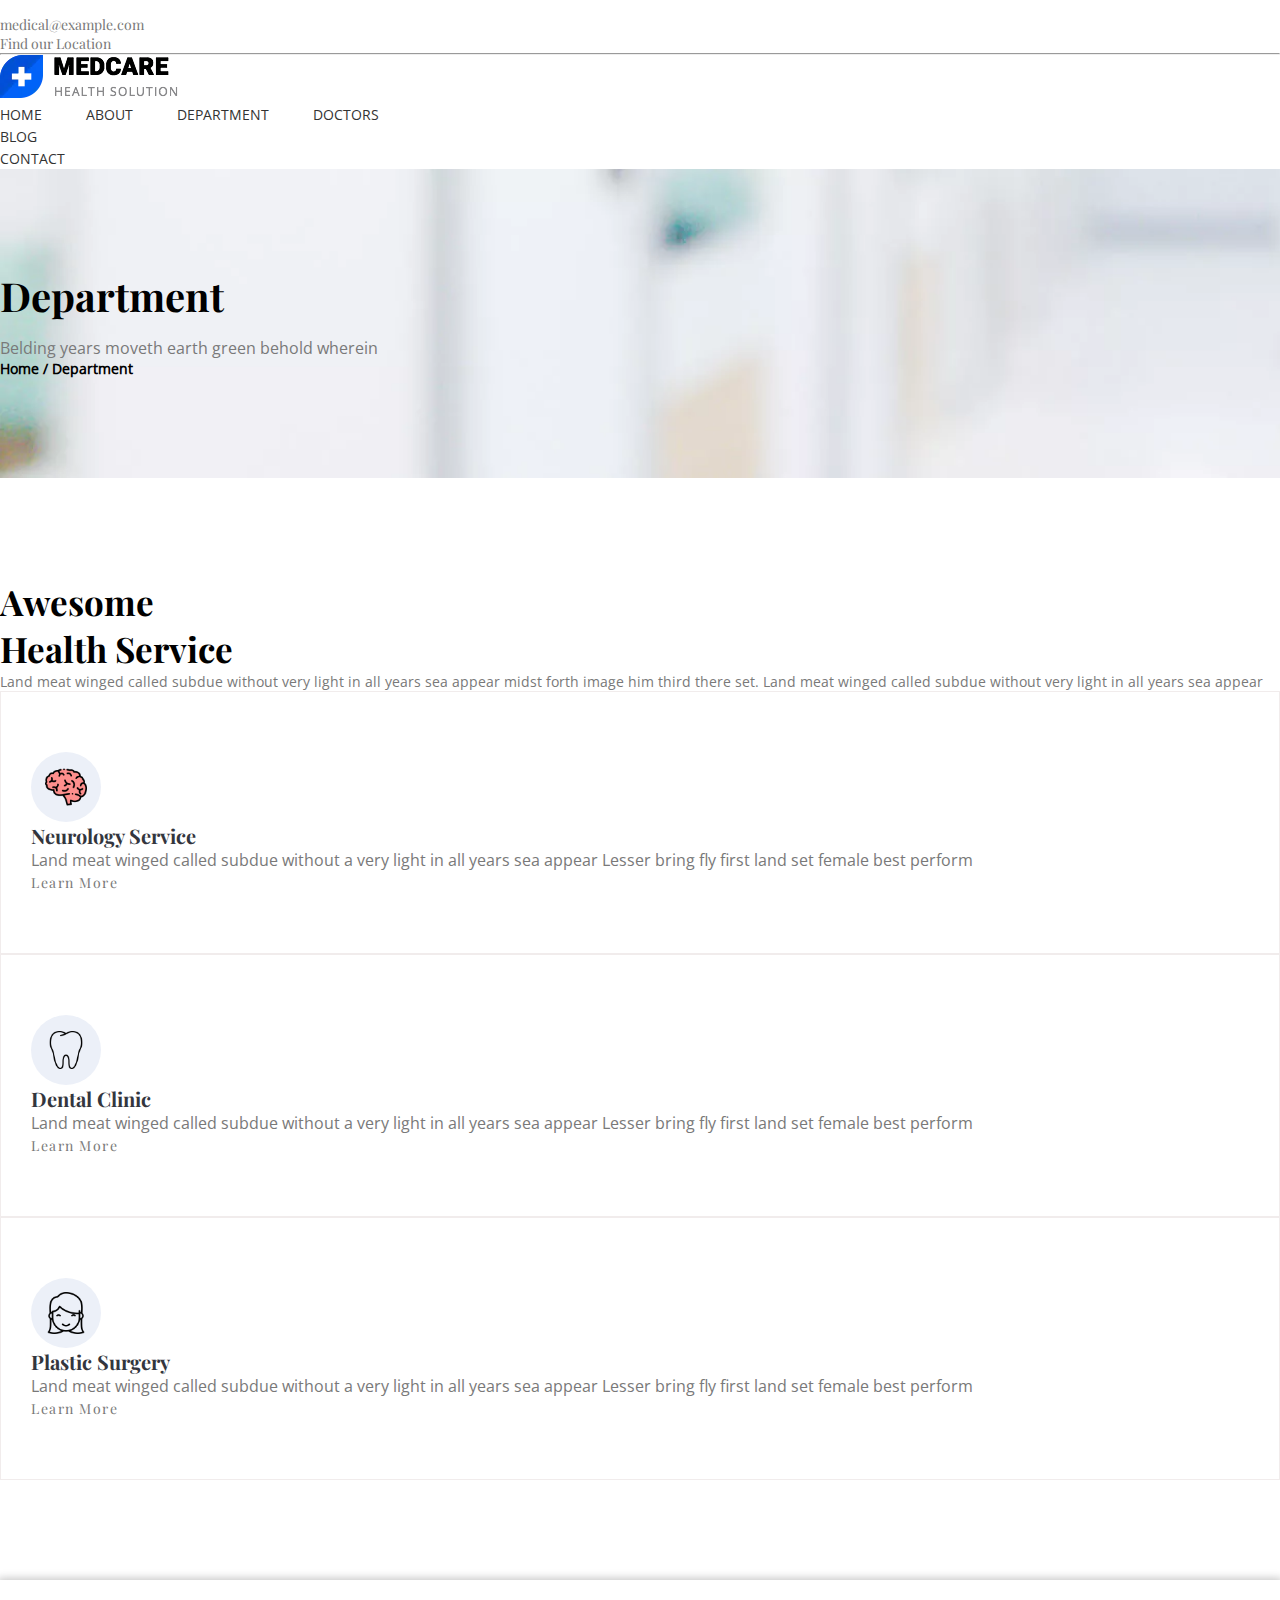
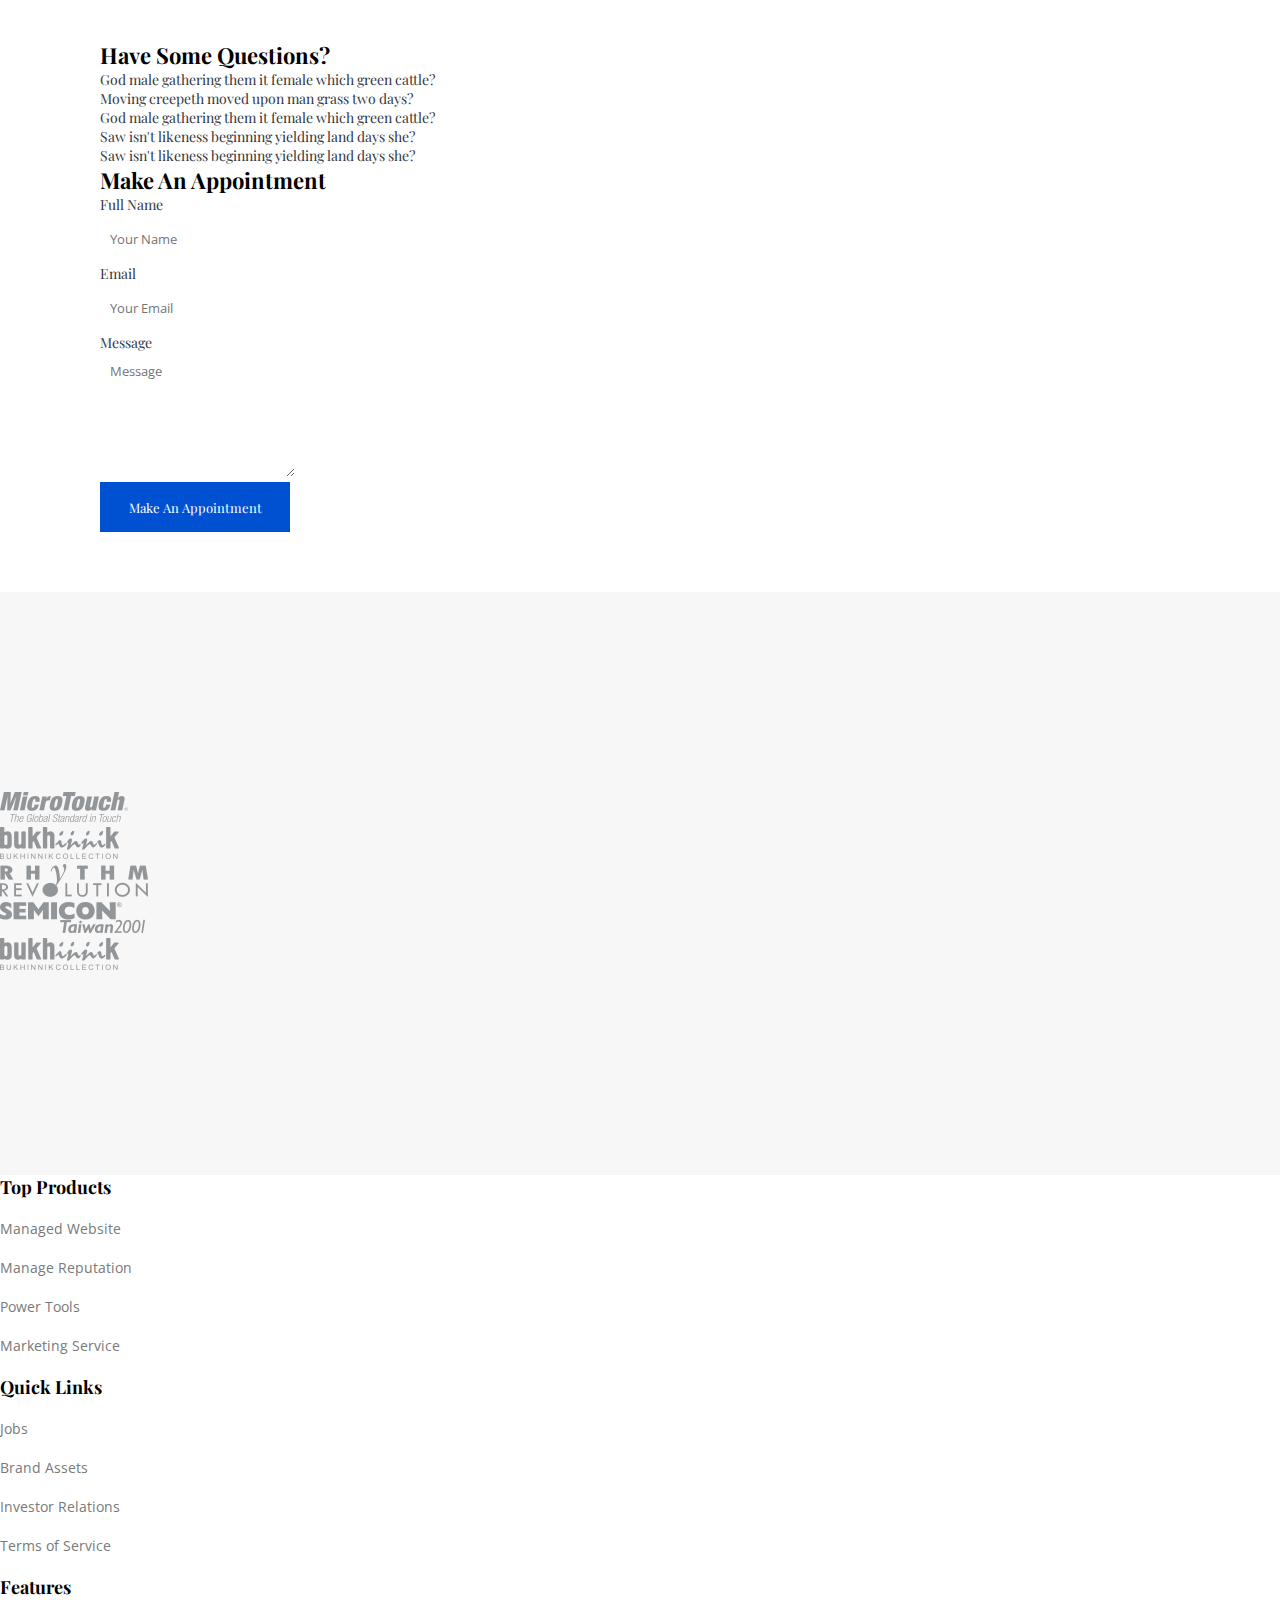
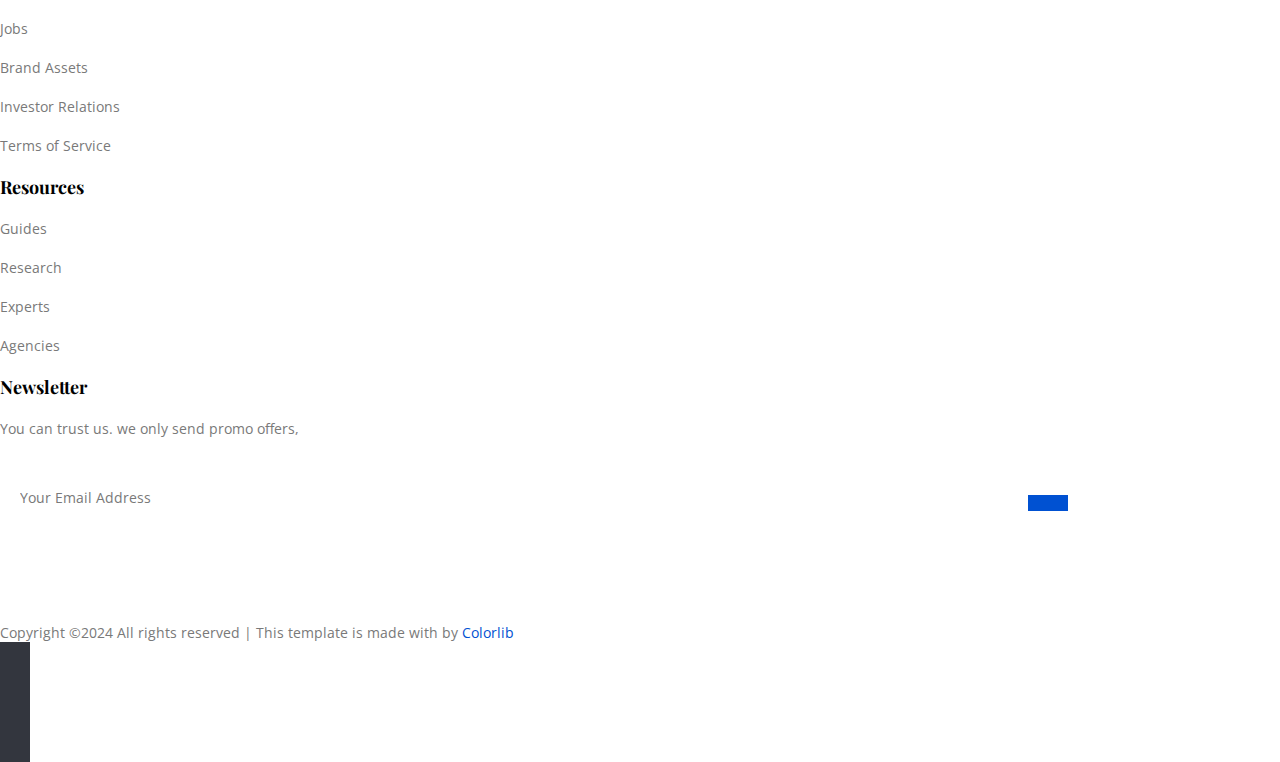
<file: department.html>
<!DOCTYPE html>
<html lang="en">

<head>
    <meta charset="UTF-8">
    <meta name="viewport" content="width=device-width, initial-scale=1.0">
    <title>Medcare Medical</title>
    <link rel="stylesheet" href="style.css">
    <link rel="shortcut icon" href="images/favicon.jpg" type="image/x-icon">
    <link href="https://cdn.jsdelivr.net/npm/bootstrap@5.0.2/dist/css/bootstrap.min.css" rel="stylesheet"
        integrity="sha384-EVSTQN3/azprG1Anm3QDgpJLIm9Nao0Yz1ztcQTwFspd3yD65VohhpuuCOmLASjC" crossorigin="anonymous">
    <link href="https://unpkg.com/aos@2.3.1/dist/aos.css" rel="stylesheet">
    <link rel="stylesheet" href="https://cdnjs.cloudflare.com/ajax/libs/font-awesome/6.5.2/css/all.min.css"
        integrity="sha512-SnH5WK+bZxgPHs44uWIX+LLJAJ9/2PkPKZ5QiAj6Ta86w+fsb2TkcmfRyVX3pBnMFcV7oQPJkl9QevSCWr3W6A=="
        crossorigin="anonymous" referrerpolicy="no-referrer" />
</head>

<body>


    <div class="container-fluid nav d-none d-md-block">
        <div class="container ">
            <div class="row d-flex justify-content-between align-items-center">
                <div class="col-7 col-lg-5 d-flex justify-content-between left-nav">

                    <div class="email d-flex align-items-center">
                        <i class="fa-regular fa-envelope me-2"></i>
                        <a href="mailto:medical@example.com">medical@example.com</a>
                    </div>

                    <div class="location d-flex align-items-center">
                        <i class="fa-solid fa-location-dot me-2"></i>
                        Find our Location
                    </div>

                </div>

                <div class="col-3 col-lg-2  d-flex justify-content-between right-nav">
                    <i class="fa-brands fa-facebook-f"></i>
                    <i class="fa-brands fa-twitter"></i>
                    <i class="fa-brands fa-linkedin-in"></i>
                    <i class="fa-brands fa-skype"></i>
                    <i class="fa-brands fa-vimeo-v"></i>
                </div>


            </div>
        </div>

        <hr style="color: rgba(0, 238, 255, 0.486);">
    </div>

    <div class="container-fluid main py-2">
        <div class="container d-flex flex-column justify-content-center">
            <div class="navbar d-flex align-items-center justify-content-between ">
                <img src="images/logo.png" class="img-fluid" alt="">
                <div class="d-flex d-none d-lg-flex align-items-center">
                    <a href="index.html">home</a>
                    <a href="#">about</a>
                    <a href="#">department</a>
                    <a href="#">doctors</a>
                    <div class="dropdown d-flex">
                        <a href="#">blog</a>
                        <div class="dropdown-content ">
                            <a href="#">blog</a>
                            <a href="#">blog-details</a>
                            <a href="#">elements</a>
                        </div>

                    </div>
                    <a href="#">contact</a>
                </div>
                <i class="fa-solid fa-bars d-flex d-lg-none"></i>
            </div>
        </div>
    </div>

    <div class="container-fluid department-banner">
        <div class="container">
            <div class="row d-flex justify-content-between align-items-center">
                <div class="col-12 col-lg-5 col-xl-4">
                    <h1>Department</h1>
                    <p>Belding years moveth earth green behold wherein</p>
                </div>
                <div class="col-12 col-lg-2">
                    <h6>Home / Department</h6>
                </div>
            </div>
        </div>
    </div>

    <div class="container-fluid health-service " style="z-index: 10;">
        <div class="container" style="z-index: 10;">
            <div class="row d-flex justify-content-between mb-5" style="z-index: 10;">
                <div class="col-12 col-md-4 mb-3 mb-md-0">
                    <h1 class="heading1">Awesome
                        <br>
                        Health Service
                    </h1>
                </div>
                <div class="col-12 col-md-8">
                    <p class="paragraph1">Land meat winged called subdue without very light in all years sea appear
                        midst forth image him third there set. Land meat winged called subdue without very light in all
                        years sea appear</p>
                </div>
            </div>

            <div class="row d-flex justify-content-center justify-content-md-start align-items-center">



                <div
                    class="col-12 col-md-6 col-lg-4 service-item mb-3 mb-md-0 d-flex flex-column justify-content-center align-items-center align-items-lg-start">
                    <div class="img-div mb-5">
                        <img src="images/brainstorm.png" class="img-fluid" alt="loading...">
                    </div>

                    <div
                        class="service-text d-flex flex-column justify-content-center align-items-center align-items-lg-start mt-1  ">
                        <h3 class="mb-3 text-center text-lg-start">Neurology Service</h3>
                        <p class="mb-4 text-center text-lg-start">Land meat winged called subdue without a very light in
                            all years sea appear Lesser bring fly first land set female best perform</p>
                        <a href="#" class="text-center text-lg-start anchor">Learn More</a>
                    </div>
                </div>



                <div
                    class="col-12 col-md-6 col-lg-4 service-item mb-3 mb-md-0 d-flex flex-column justify-content-center align-items-center align-items-lg-start">
                    <div class="img-div mb-5">
                        <img src="images/tooth.png" class="img-fluid" alt="loading...">
                    </div>

                    <div
                        class="service-text d-flex flex-column justify-content-center align-items-center align-items-lg-start mt-1">
                        <h3 class="mb-3 text-center text-lg-start">Dental Clinic</h3>
                        <p class="mb-4 text-center text-lg-start">Land meat winged called subdue without a very light in
                            all years sea appear Lesser bring fly first land set female best perform</p>
                        <a href="#" class="text-center text-lg-start anchor">Learn More</a>
                    </div>
                </div>



                <div
                    class="col-12 col-md-6 col-lg-4 service-item mb-3 mb-md-0 d-flex flex-column justify-content-center align-items-center align-items-lg-start">
                    <div class="img-div mb-5">
                        <img src="images/smiling-girl.png" class="img-fluid" alt="loading...">
                    </div>

                    <div
                        class="service-text d-flex flex-column justify-content-center align-items-center align-items-lg-start mt-1">
                        <h3 class="mb-3 text-center text-lg-start">Plastic Surgery</h3>
                        <p class="mb-4 text-center text-lg-start">Land meat winged called subdue without a very light in
                            all years sea appear Lesser bring fly first land set female best perform</p>
                        <a href="#" class="text-center text-lg-start anchor">Learn More</a>
                    </div>

                </div>
            </div>


        </div>
    </div>

    <div class="container-fluid appointment-form" style="margin-top: 100px;">
        <div class="container   ">
            <div class="row">
                <div class="col-12 col-lg-6 p-0 mb-5 mb-md-0" style="z-index: 1;">
                    <h5 class="mb-5 heading2">Have Some Questions?</h5>
                    <p class="mb-5">

                        God male gathering them it female which green cattle?

                    </p>
                    <p class="mb-5">

                        Moving creepeth moved upon man grass two days?

                    </p>
                    <p class="mb-5">

                        God male gathering them it female which green cattle?

                    </p>
                    <p class="mb-5" pe-0 pe-md-5 pe-lg-0>

                        Saw isn't likeness beginning yielding land days she?

                    </p>
                    <p class="mb-5">

                        Saw isn't likeness beginning yielding land days she?

                    </p>

                </div>
                <div class="col-12 col-lg-6 p-0" style="z-index: 10;">
                    <h5 class="mb-5 heading2">
                        Make An Appointment
                    </h5>


                    <form action="#" class="d-flex flex-column justify-content-center">
                        <div class="d-flex flex-column justify-content-center mb-2">
                            <p>Full Name</p>
                            <input type="text" name="" id="" placeholder="Your Name">
                        </div>
                        <div class="d-flex flex-column justify-content-center mb-2">
                            <p>Email</p>
                            <input type="email" placeholder="Your Email" name="" id="">
                        </div>
                        <div class="d-flex flex-column justify-content-center mb-2 ">
                            <p>Message</p>
                            <textarea name="" id="" placeholder="Message" cols=""></textarea>
                        </div>
                        <div class="d-flex flex-column justify-content-center mb-2 mt-3 mt-md-5 ">
                            <button class="button1 button3" style="font-size: 13px;width: 190px;">Make An
                                Appointment</button>
                        </div>
                    </form>

                </div>
            </div>
        </div>
    </div>


    <div class="container-fluid footer">
        <div class="container">
            <div class="row d-flex justify-content-center align-items-center">
                <div class="d-flex justify-content-center align-items-center col-12 col-md-4 col-lg-2 mb-5 mb-lg-0 ">
                    <img src="images/5.png.webp" class="img-fluid" alt="loading...">
                </div>
                <div class="d-flex justify-content-center align-items-center col-12 col-md-4 col-lg-2 mb-5 mb-lg-0 ">
                    <img src="images/3.png" class="img-fluid" alt="loading...">
                </div>
                <div class="d-flex justify-content-center align-items-center col-12 col-md-4 col-lg-2 mb-5 mb-lg-0 ">
                    <img src="images/1.png" class="img-fluid" alt="loading...">
                </div>
                <div class="d-flex justify-content-center align-items-center col-12 col-md-4 col-lg-2 mb-5 mb-lg-0 ">
                    <img src="images/2.png" class="img-fluid" alt="loading...">
                </div>
                <div class="d-flex justify-content-center align-items-center col-12 col-md-4 col-lg-2 mb-5 mb-lg-0 ">
                    <img src="images/3.png" class="img-fluid" alt="loading...">
                </div>
            </div>
        </div>
    </div>

    <div class="container-fluid foot">
        <div class="container">
            <div class="row d-flex justify-content-between align-items-start">
                <div class="col-12 col-md-6 col-lg-2 d-flex justify-content-center flex-column p-0 mb-5 mb-lg-0 ">
                    <h3>Top Products</h3>

                    <ul>
                        <li>Managed Website</li>
                        <li>Manage Reputation</li>
                        <li>Power Tools</li>
                        <li>Marketing Service</li>
                    </ul>

                </div>
                <div class="col-12 col-md-6 col-lg-2 d-flex justify-content-center flex-column p-0 mb-5 mb-lg-0 ">
                    <h3>Quick Links</h3>

                    <ul>
                        <li>Jobs</li>
                        <li>Brand Assets</li>
                        <li>Investor Relations</li>
                        <li>Terms of Service</li>
                    </ul>

                </div>
                <div class="col-12 col-md-6 col-lg-2 d-flex justify-content-center flex-column p-0 mb-5 mb-lg-0 ">
                    <h3>Features</h3>

                    <ul>
                        <li>Jobs</li>
                        <li>Brand Assets</li>
                        <li>Investor Relations</li>
                        <li>Terms of Service</li>
                    </ul>

                </div>
                <div class="col-12 col-md-6 col-lg-2 d-flex justify-content-center flex-column p-0 mb-5 mb-lg-0 ">
                    <h3>Resources</h3>

                    <ul>
                        <li>Guides</li>
                        <li>Research</li>
                        <li>Experts</li>
                        <li>Agencies</li>
                    </ul>

                </div>
                <div
                    class="col-12 col-md-6 col-lg-4 d-flex justify-content-start flex-column align-items-start p-0 mb-5 mb-lg-0 ">
                    <h3>Newsletter</h3>

                    <p style="margin-bottom: 35px;">You can trust us. we only send promo offers,</p>

                    <form action="#" class="d-flex">
                        <input type="email" placeholder="Your Email Address" name="" id="">
                        <button>
                            <i class="fa-solid fa-arrow-right" style="color: #ffffff;"></i>
                        </button>
                    </form>



                </div>
            </div>

            <div class="row pb-4 d-flex justify-content-between align-items-center" style="margin-top: 100px;">
                <div class="col-12 col-md-6">
                    <p>Copyright ©2024 All rights reserved | This template is made with <i
                            class="fa-solid fa-heart"></i> by <a style="color: #0051d2;text-decoration: none;"
                            href="https://colorlib.com/">Colorlib</a></p>
                </div>
                <div class="col-12 col-md-3 col-lg-2  d-flex">
                    <a href="#" class="foot-anchor"><i class="fa-brands fa-facebook-f"></i></a>
                    <a href="#" class="foot-anchor"><i class="fa-brands fa-twitter"></i>
                        <a href="#" class="foot-anchor"><i class="fa-solid fa-basketball"></i></a>
                        <a href="#" class="foot-anchor"><i class="fa-brands fa-linkedin"></i></a>
                </div>
            </div>
        </div>
    </div>
















</body>
<script src="https://cdn.jsdelivr.net/npm/bootstrap@5.0.2/dist/js/bootstrap.bundle.min.js"
    integrity="sha384-MrcW6ZMFYlzcLA8Nl+NtUVF0sA7MsXsP1UyJoMp4YLEuNSfAP+JcXn/tWtIaxVXM"
    crossorigin="anonymous"></script>
<script src="https://unpkg.com/aos@2.3.1/dist/aos.js"></script>
<script>
    AOS.init();
</script>

</html>
</file>
<file: style.css>
* {
    padding: 0px;
    margin: 0px;
    font-family: body;
    box-sizing: border-box;
    /* border: 1px solid red; */
    font-family: body, sans-serif;
}

@font-face {
    font-family: text1;
    src: url(Fonts/Playfair_Display,Roboto/Playfair_Display/static/PlayfairDisplay-Regular.ttf);
}

@font-face {
    font-family: text2;
    src: url(Fonts/Playfair_Display,Roboto/Playfair_Display/static/PlayfairDisplay-Bold.ttf);
}

@font-face {
    font-family: body;
    src: url(Fonts/Open_Sans/static/OpenSans-Regular.ttf);
}

@font-face {
    font-family: boldtext;
    src: url(Fonts/Open_Sans/static/OpenSans-ExtraBold.ttf);
}

.nav {
    padding: 15px 0px 0px 0px;
}

.left-nav div {
    color: #797979;
    font-size: 14px;
    font-family: text1;
}

.left-nav div a {
    text-decoration: none;
    color: #797979;
    font-family: text1;

}

.left-nav div a:hover {
    color: rgb(0, 81, 210);
}

.left-nav div:hover {
    color: rgb(0, 81, 210);
}

.email {}

.right-nav i {
    color: #797979;
}

.right-nav i:hover {
    color: rgb(0, 81, 210);
}

.navbar div a {
    color: rgb(50, 50, 50);
    text-decoration: none;
    text-transform: uppercase;
    font-size: 14px;
    box-sizing: border-box;
    margin-right: 40px;
    padding: 10px 0px;
}

.main {
    position: sticky;
    top: 0;
    background-color: white;
    z-index: 100;
}

.navbar div a:hover {
    color: rgb(0, 81, 210);
}

.navbar .dropdown .dropdown-content {
    display: none;
    position: absolute;
    left: 0;
    top: 140%;
    padding: 0px;
    width: 200px;
    background-color: white;
    z-index: 10;
}

.navbar .dropdown .dropdown-content a {
    padding: 10px 30px !important;
    margin: 0px !important;
    display: block !important;
}

.navbar .dropdown .dropdown-content a:hover {
    background-color: rgb(0, 81, 210) !important;
    color: white;
    transition: 1s ease;
}

.dropdown:hover .dropdown-content {
    display: block;
}

.navbar i {
    color: rgb(0, 81, 210);
    font-size: 35px;
}

.home-banner {
    background-image: url(images/home-banner\ \(1\).jpg);
    background-size: cover;
    background-repeat: no-repeat;
    min-height: 83vh;
    padding: 200px 0px;
    background-position: center;
}

.home-banner h1 {
    font-family: text2;
    font-size: 45px;
    margin-bottom: 50px;
}

.home-banner p {
    color: #797979;
    line-height: 2em;
    font-size: 14px;
}

.button1 {
    background-color: #0051D2;
    border: none;
    outline: none;
    color: white;
    font-family: text1;
    height: 50px;
    width: 190px;
    font-size: 15px;

}

.button1:hover {
    background: white;
    color: #0051D2;
    transition: 1s ease;
}

.button2 {
    background: none;
    border: 1px solid #0051D2;
    outline: none;
    color: #797979;
    font-family: text1;
    height: 50px;
    width: 150px;
    font-size: 15px;

}

.button2:hover {
    background: #0051D2;
    color: white;
    transition: 1s ease;
}

.working {
    background-image: url(images/pattern_bg.jpg);
    background-size: cover;
    padding: 60px 0px;
    box-sizing: border-box;
}

.working .row>div>div {
    background-color: white;
    padding: 40px 15px;
    box-sizing: border-box;
    width: 100%;

}

.working .row>div div i {
    color: rgb(0, 82, 211);
    font-size: 25px;
}

.working .row>div div h3 {
    color: #020A21;
    font-size: 20px;
    font-family: text2;
}

@media (max-width:576px) {
    .home-banner h1 {
        font-size: 30px;
    }
}

@media (max-width:768px) {
    .health-service div h1 {
        font-size: 25px;
    }
}

@media (max-width:998px) {
    .working .row>div div h3 {
        font-size: 18px;
    }

    .health-service div h1 {
        font-size: 30px;
    }
}

.working .row>div p {
    font-size: 13px;
    line-height: 1.8em;
    color: #797979;
    margin: 0;
}

.service-item {
    background-color: white;
    padding: 60px 30px;
    border: 1px solid rgb(241, 236, 236);
    z-index: 2;
}

.health-service {
    margin-top: 100px;
}

.heading1 {
    font-family: text2, sans-serif;
    font-size: 35px;
}

.paragraph1 {
    font-size: 14px;
    color: #797979;
}

.health-service h3 {
    font-family: text2;
    color: #33363E;
    font-size: 20px;
}

.service-text p {
    color: #797979;
}

.health-service .img-div {
    width: 70px;
    height: 70px;
    border-radius: 50%;
    background-color: #ECF0F8;
    display: flex;
    justify-content: center;
    align-items: center;
}

.health-service .img-div img {
    width: 60%;
    height: 60%;
}

.anchor {
    color: #797979;
    font-size: 14px;
    text-decoration: none;
    font-family: text1;
    letter-spacing: 1.5px;
}

.anchor:hover {
    text-underline-offset: 7px;
    text-decoration: 2px underline #0051D2;
    color: #0051D2;
    transition: 1s ease;
}

.about-area {
    background: #f7f7f7;
    background-image: url(images/about1.png);
    background-repeat: no-repeat;
    background-position: -150px 200px;
    position: relative;
    padding-top: 300px;
    padding-bottom: 210px;
    margin-top: -180px;

}

@media (max-width:998px) {
    .about-area {
        background: none;
    }
}

@media (max-width:576px) {
    .about-area div h1 {
        font-size: 25px;
    }

    .doctors div h1 {
        font-size: 28px;
    }

    .doctors div p {
        font-size: 16px;
    }
}

.about-area h1 {
    font-family: text2;
    font-size: 31.5px;
    color: rgb(51, 51, 51);
}

.about-area p {
    font-size: 14px;
}

.doctors {
    margin-top: 30px;
}

.doctor-name .doctor-foot {
    color: #797979;
    font-size: 14px;
}

.doctor-name .doctor-foot .fa-brands {
    margin-right: 15px;
}

.doctor-name .doctor-foot .fa-brands:hover {
    color: rgb(0, 81, 210);
}

.doctor-name h3 {
    font-family: text2, sans-serif;
    font-size: 20px;
}

.doctor-name p {
    color: #797979;
    font-size: 14px;
}

.doctor-name>div {
    padding: 20px 10px;
}

@media (max-width:300px) {
    .doctor-foot {
        flex-direction: column;
    }

    .doctor-foot div {
        margin-bottom: 20px;
    }

    .appointment-form div .button3 {
        width: 80% !important;
        font-size: 12px !important;
    }
}

.appointment-form>div {
    box-shadow: 0px 0px 8px 2px #c9c9c9;
    padding: 60px 100px;
    background-color: white;
}

.appointment-form div h5 {
    font-family: text2;
    font-size: 22px;
}

@media (max-width:576px) {
    .heading2 {
        font-size: 18px !important;
    }

    .appointment-form>div {
        padding: 60px 50px;

    }

}

.appointment-form div p {
    color: #33363E;
    font-size: 14px;
    font-family: text1;
}

.appointment-form div input {
    outline: none;
    border: none;
    height: 50px;
    padding-left: 10px;
    border-radius: 5px;
}

.appointment-form div input:focus {
    border: 2px solid black;
}

.appointment-form div input::placeholder {
    font-size: 13px;
}

.appointment-form div textarea {
    outline: none;
    border: none;
    height: 125px;
    padding: 10px;
    border-radius: 5px;
}

.appointment-form div textarea:focus {
    border: 2px solid black;
}

.appointment-form div textarea::placeholder {
    font-size: 13px;
}

.good-man {
    background: #f7f7f7;
    background-image: url(images/bg_2.png);
    background-size: cover;
    padding: 460px 0 95px 0;
    position: relative;
    margin-top: -335px;
    z-index: -10;
    color: #797979;
}

.good-man .col-10 div {
    width: 100px;
    height: 100px;
    border-radius: 50%;
}

.good-man .col-10 div img {
    width: 100%;
    height: 100px;
    border-radius: 50%;
}

.good-man p {
    color: #797979;
    font-style: italic;
    text-align: center;
    font-size: 21px;
}

.good-man h6 {
    color: #33363E;
    font-family: text1;
    font-size: 19px;
}

@media (max-width:1199px) {
    .good-man p {
        color: #797979;
        font-style: italic;
        text-align: center;
        font-size: 18px;
    }
}

.emergency>div {
    background-image: url(images/bg1\ \(1\).jpg);
    background-size: cover;
    background-position: center;
    background-repeat: no-repeat;
    padding: 150px 0px;
    box-sizing: border-box;
    position: relative;
    z-index: 1;
    background-color: #b0b0b0;
    color: white;

}

.emergency>div:after {
    content: '';
    position: absolute;
    top: 0;
    left: 0;
    width: 100%;
    height: 100%;
    background: #0d479d9c;
    z-index: -1;
}

.emergency h6 {
    font-family: text1;
    font-size: 20px;
}

.emergency h1 {
    font-family: boldtext;
    font-size: 60px;
}

.emergency p {
    font-size: 15px;
}

@media (max-width:998px) {
    .emergency div h1 {
        font-size: 40px;
    }
}

@media (max-width:768px) {
    .emergency div h1 {
        font-size: 35px !important;
    }
}

@media (max-width:576px) {
    .emergency div h1 {
        font-size: 22px !important;
    }

    .updates div .heading1 {
        font-size: 25px;
    }
}

.updates {
    padding: 150px 0px 0px 0px;
}

.updates .update-text {
    padding: 40px 0px;
}

.update-text h6 span {
    color: #797979;
    font-size: 14px;
}

.update-text h6 span:hover {
    color: #0051D2;
}

.update-text p {
    font-family: text1;
    color: #020A21;
    font-size: 20px;
}

.update-text p:hover {
    color: #0051D2;
}

.update-text>div>div {
    font-size: 14px;
    color: #797979;
}

.update-text>div>div i {
    margin-top: 5px;
}

.update-text>div>div:hover {
    color: #0051D2;
}

h1,
h2,
h3,
h4,
h5,
h6,
div,
p,
button,
img,
a,
i,
span {
    transition: 1s ease;
}

.updates .update-img {
    overflow: hidden;
}

.updates img {
    width: 100%;
    transition: all 300ms linear 0s;
}

.updates img:hover {
    transform: scale(1.1);

}

.footer {
    background-color: #f7f7f7;
    padding: 200px 0px 200px 0px;
}

.footer img {
    opacity: 0.5;
}

.footer img:hover {
    opacity: 1;
}

.foot h3 {
    font-size: 18px;
    margin-bottom: 20px;
    font-family: text2;
}

.foot ul {
    padding: 0px;
}

.foot ul li {
    list-style-type: none;
    margin-bottom: 20px;
    font-size: 14px;
    color: #797979;
}

.foot ul li:hover {
    color: #0051D2;
}

.foot p {
    color: #797979;
    font-size: 14px;
}

.foot button {
    background-color: #0051D2;
    padding: 8px 20px;
    border: none;
    outline: none;
}

.foot input {
    height: 50px;
    width: 80% !important;
    padding: 0px 20px;
    border: none;
    outline: none;
}

.foot input::placeholder {
    font-size: 14px;
    color: #797979;
}

@media (max-width:300px) {
    .foot form {
        flex-direction: column;
    }

    .foot form button {
        width: 25%;
        padding: 8px 20px;
    }
}

.foot-anchor {
    background-color: #33363E;
    width: 30px;
    height: 30px;
    color: #b0b0b0;
    display: flex;
    justify-content: center;
    align-items: center;
    text-decoration: none;
    margin-right: 5px;
}

.foot-anchor:hover {
    background-color: #0051D2;
    color: white;
}

.department-banner {
    background-image: url(images/banner-2.jpg);
    background-size: cover;
    background-repeat: no-repeat;
    padding: 100px 0px;
}

.department-banner h1 {
    font-family: text2, sans-serif;
    font-size: 40px;
    margin-bottom: 15px;
    color: black;
}

.department-banner p {
    color: #797979;
}

.department-banner h6 {
    color: black;
    font-size: 14px;
}

@media (max-width:576px) {
    .department-banner h1 {
        font-size: 25px;
    }
}

@media (max-width:150px) {
    .department-banner h1 {
        font-size: 13px;
    }
}
</file>
